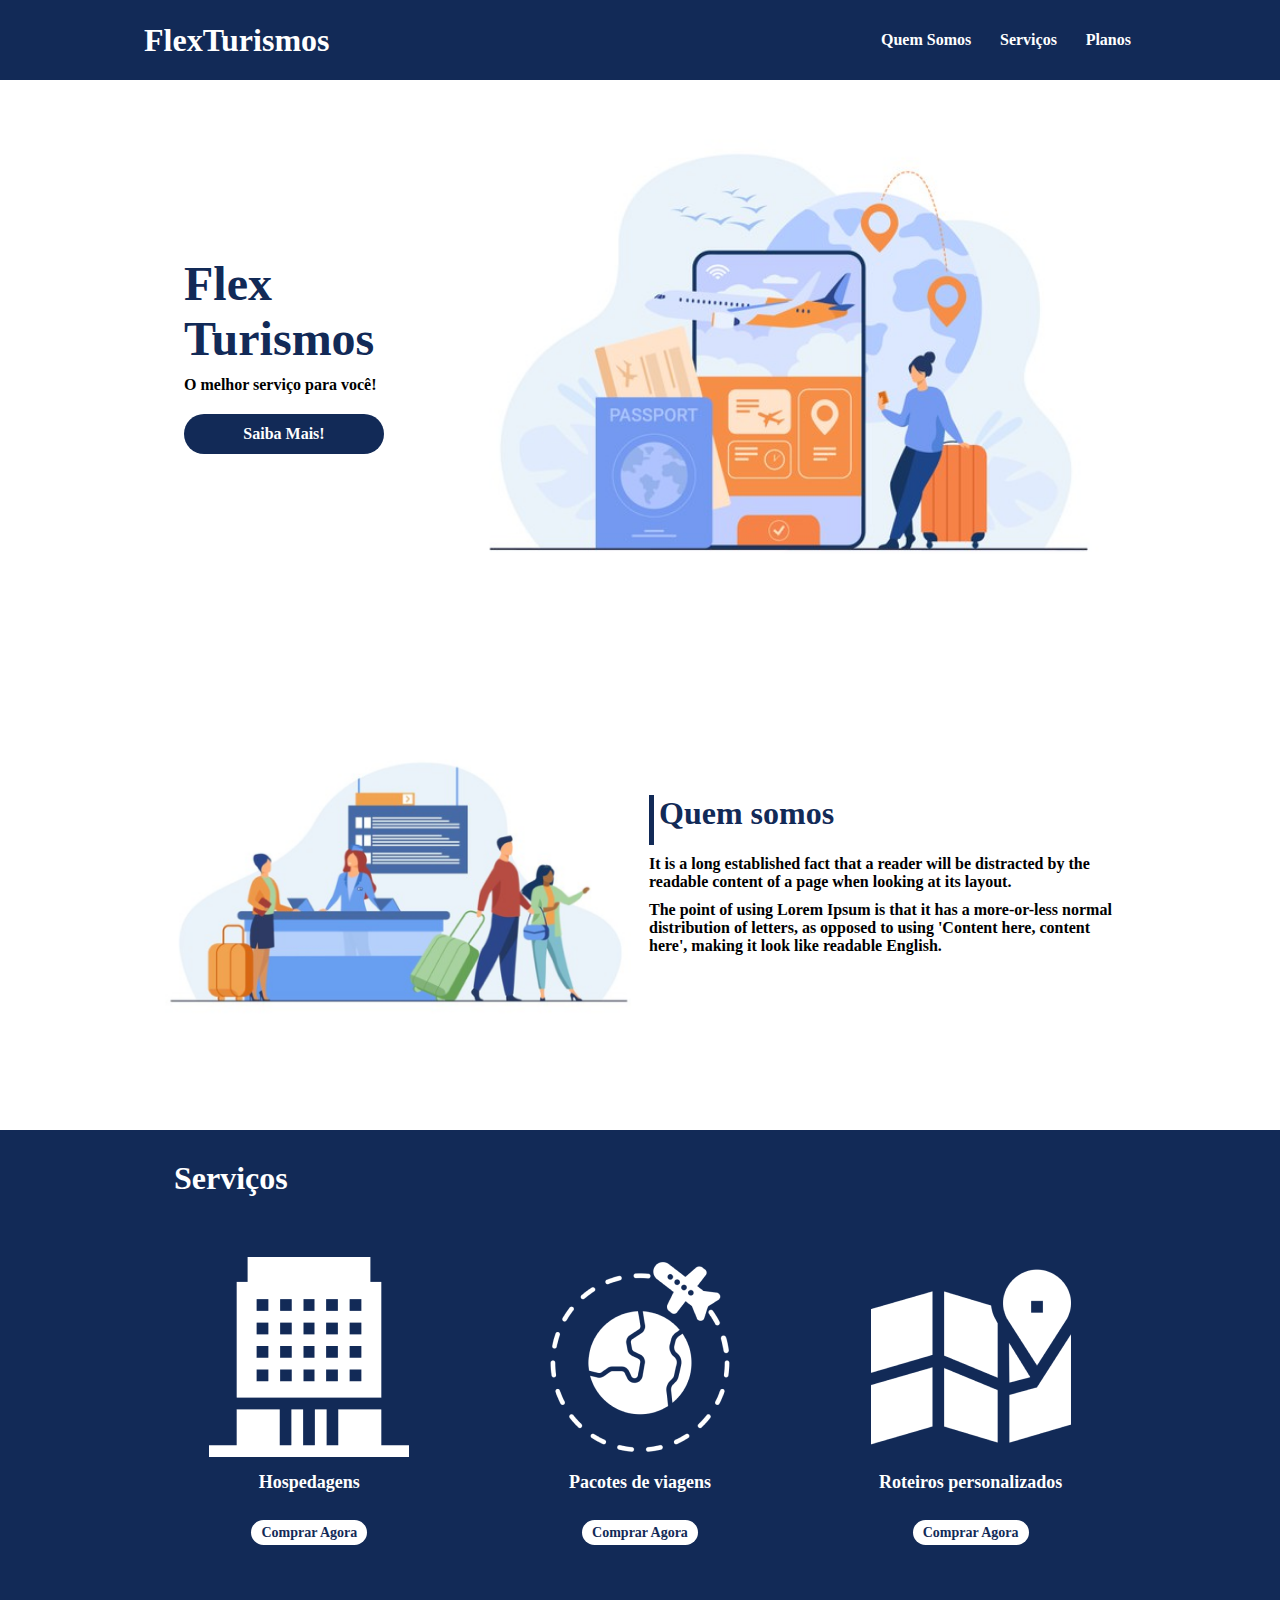
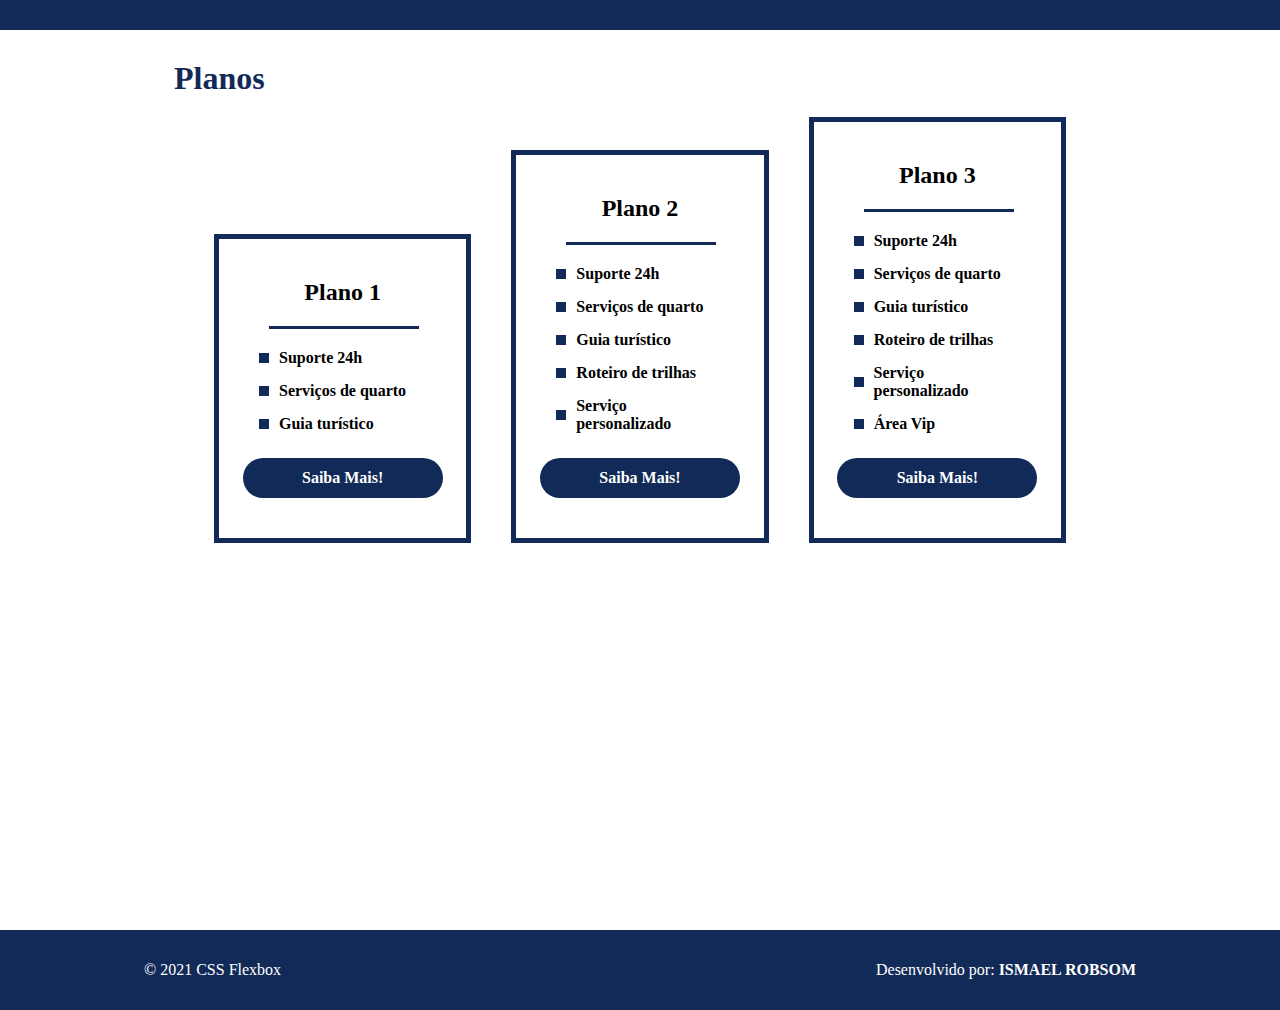
<file: project-flexbox-dio-master/project-flexbox-dio-master/flex-projeto/index.html>
<!DOCTYPE html>
<html lang="pt-br">
<head>
    <meta charset="UTF-8">
    <meta name="viewport" content="width=device-width, initial-scale=1.0">
    <title>Flex Turismos</title>
    <link rel="stylesheet" href="./style.css">
</head>
<body>
    <header>
        <div class="flex-container menu">
            <div><h1>FlexTurismos</h1></div>
            <ul class="item">
                <li><a href="#quem-somos">Quem Somos</a></li>
                <li><a href="#servicos">Serviços</a></li>
                <li><a href="#planos">Planos</a></li>
            </ul>
        </div>
    </header>

    <div class="flex-container entrada">
        <div class="texto-entrada">
            <h1>Flex <br>Turismos</h1>
            <p>O melhor serviço para você!</p>
            <a href="">Saiba Mais!</a>
        </div>

        <div>
            <div><img src="./images/0-main.png" alt="banner de apresentação"></div>
        </div>
    </div>

    <div class="flex-container quem-somos">
        <div>
            <img src="./images/1-quem-somos.png" alt="balcão de atendimento">
        </div>

        <div class="texto-quemsomos">
            <h2>Quem somos</h2>
            <p>It is a long established fact that a reader will be distracted by the readable content of a page when looking at its layout. </p>
            <p>The point of using Lorem Ipsum is that it has a more-or-less normal distribution of letters, as opposed to using 'Content here, content here', making it look like readable English.</p>
        </div>
    </div>

    <div class="container-externo">
        <div class="flex-container" id="serviço">
            <div >
                <h2>Serviços</h2>
            </div>

            <div class="imagens-serviço">
                <div class="item-sev">
                    <div><img src="./images/icon-2.png" alt="hospedagens"></div>
                    <p>Hospedagens</p>
                    <a href="#">Comprar Agora</a>
                </div>

                <div class="item-sev">
                    <div><img src="./images/icon-1.png" alt="pacote de viagens"></div>
                    <p>Pacotes de viagens</p>
                    <a href="#">Comprar Agora</a>
                </div>

                <div class="item-sev">
                    <div><img src="./images/icon-3.png" alt="roteiros personalizados"></div>
                    <p>Roteiros personalizados</p>
                    <a href="#">Comprar Agora</a>
                </div>

            </div>
        </div>
    </div>

    <div class="flex-container" id="planos">
        <div><h2>Planos</h2></div>

        <div class="listi-planos">         
            
            <div class="item-plano">
                <h3>Plano 1</h3>
                
                <ul>
                    <li>Suporte 24h</li>
                    <li>Serviços de quarto</li>
                    <li>Guia turístico</li>
                </ul>
                <a href="#" class="botom-plano">Saiba Mais!</a>
            </div>

            <div class="item-plano">
                <h3>Plano 2</h3>
                
                <ul>
                    <li>Suporte 24h</li>
                    <li>Serviços de quarto</li>
                    <li>Guia turístico</li>
                    <li>Roteiro de trilhas</li>
                    <li>Serviço personalizado</li>
                </ul>
                <a href="#" class="botom-plano">Saiba Mais!</a>
            </div>

            <div class="item-plano">
                <h3>Plano 3</h3>
                
                <ul>
                    <li>Suporte 24h</li>
                    <li>Serviços de quarto</li>
                    <li>Guia turístico</li>
                    <li>Roteiro de trilhas</li>
                    <li>Serviço personalizado</li>
                    <li>Área Vip</li>
                </ul>
                <a href="#" class="botom-plano">Saiba Mais!</a>
            </div>
        </div>
    </div>

    <footer>
        <div class="flex-container footer">
            <p>&copy; 2021 CSS Flexbox</p>
            <p>Desenvolvido por: <B>ISMAEL ROBSOM</B> </p>
        </div>
        
    </footer>
</body>
</html>
</file>
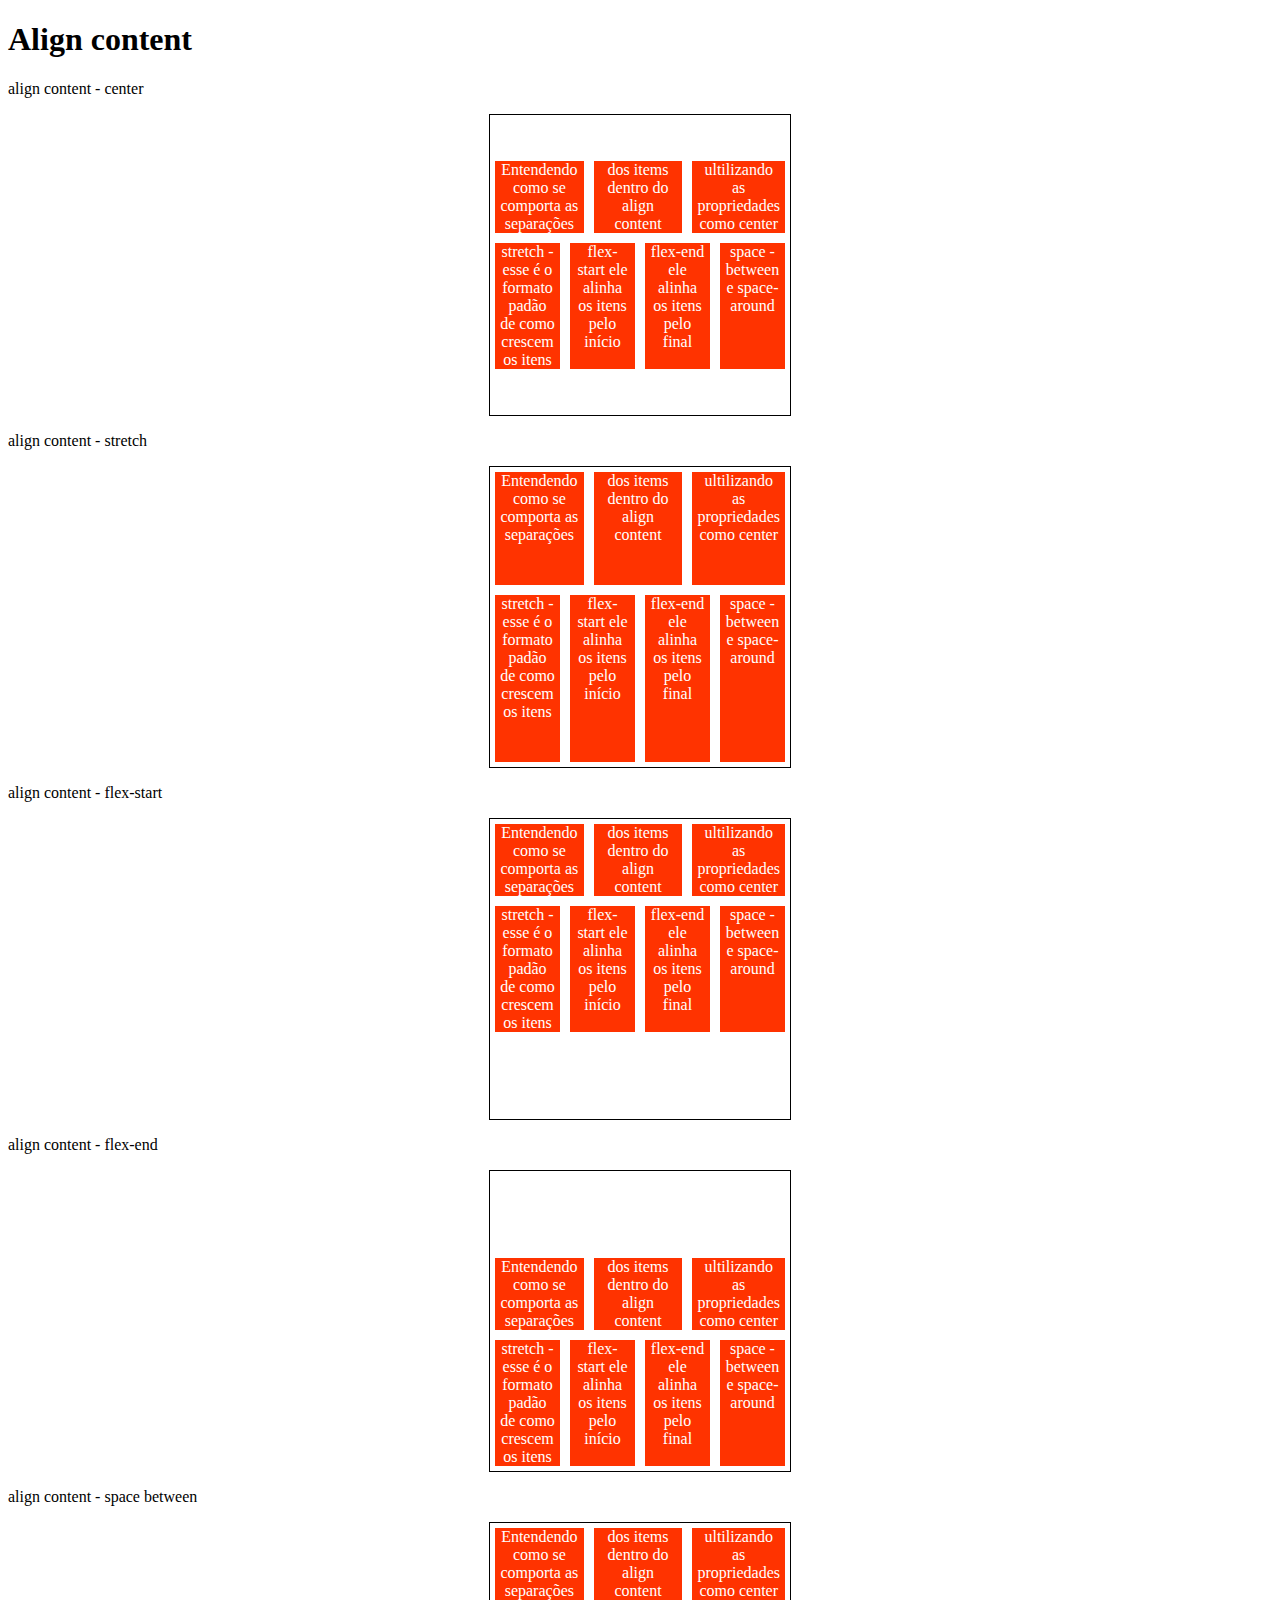
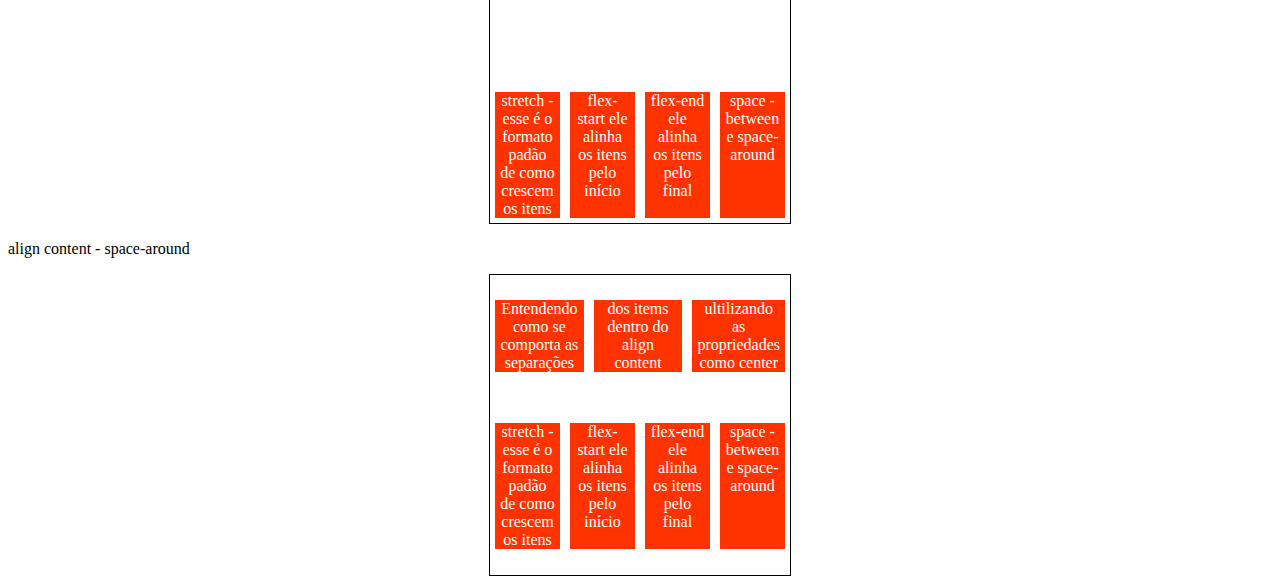
<file: Fundamentos flex container/align-content.html>
<!DOCTYPE html>
<html lang="pt-br">
<head>
    <meta charset="UTF-8">
    <meta http-equiv="X-UA-Compatible" content="IE=edge">
    <meta name="viewport" content="width=device-width, initial-scale=1.0">
    <title>Fundamentos flexbox - align Content</title>
    <link rel="stylesheet" href="align-content.css">
</head>

<body>
    <h1>Align content</h1>
    <p>align content - center</p>
    <div class="container center">
        <div class="item">Entendendo como se comporta as separações</div>
        <div class="item">dos items dentro do align content</div>
        <div class="item">ultilizando as propriedades como center</div>
        <div class="item">stretch - esse é o formato padão de como crescem os itens</div>
        <div class="item">flex-start ele alinha os itens pelo início</div>
        <div class="item">flex-end ele alinha os itens pelo final</div>
        <div class="item">space - between e space-around</div>
    </div>
    <p>align content - stretch</p>
    <div class="container stretch">
        <div class="item">Entendendo como se comporta as separações</div>
        <div class="item">dos items dentro do align content</div>
        <div class="item">ultilizando as propriedades como center</div>
        <div class="item">stretch - esse é o formato padão de como crescem os itens</div>
        <div class="item">flex-start ele alinha os itens pelo início</div>
        <div class="item">flex-end ele alinha os itens pelo final</div>
        <div class="item">space - between e space-around</div>
    </div>
    <p>align content - flex-start</p>
    <div class="container flex-start">
        <div class="item">Entendendo como se comporta as separações</div>
        <div class="item">dos items dentro do align content</div>
        <div class="item">ultilizando as propriedades como center</div>
        <div class="item">stretch - esse é o formato padão de como crescem os itens</div>
        <div class="item">flex-start ele alinha os itens pelo início</div>
        <div class="item">flex-end ele alinha os itens pelo final</div>
        <div class="item">space - between e space-around</div>
    </div>
    <p>align content - flex-end</p>
    <div class="container flex-end">
        <div class="item">Entendendo como se comporta as separações</div>
        <div class="item">dos items dentro do align content</div>
        <div class="item">ultilizando as propriedades como center</div>
        <div class="item">stretch - esse é o formato padão de como crescem os itens</div>
        <div class="item">flex-start ele alinha os itens pelo início</div>
        <div class="item">flex-end ele alinha os itens pelo final</div>
        <div class="item">space - between e space-around</div>
    </div>
    <p>align content - space between</p>
    <div class="container space-between">
        <div class="item">Entendendo como se comporta as separações</div>
        <div class="item">dos items dentro do align content</div>
        <div class="item">ultilizando as propriedades como center</div>
        <div class="item">stretch - esse é o formato padão de como crescem os itens</div>
        <div class="item">flex-start ele alinha os itens pelo início</div>
        <div class="item">flex-end ele alinha os itens pelo final</div>
        <div class="item">space - between e space-around</div>
    </div>
    <p>align content - space-around</p>
    <div class="container space-around">
        <div class="item">Entendendo como se comporta as separações</div>
        <div class="item">dos items dentro do align content</div>
        <div class="item">ultilizando as propriedades como center</div>
        <div class="item">stretch - esse é o formato padão de como crescem os itens</div>
        <div class="item">flex-start ele alinha os itens pelo início</div>
        <div class="item">flex-end ele alinha os itens pelo final</div>
        <div class="item">space - between e space-around</div>
    </div>
</body>
</html>
</file>
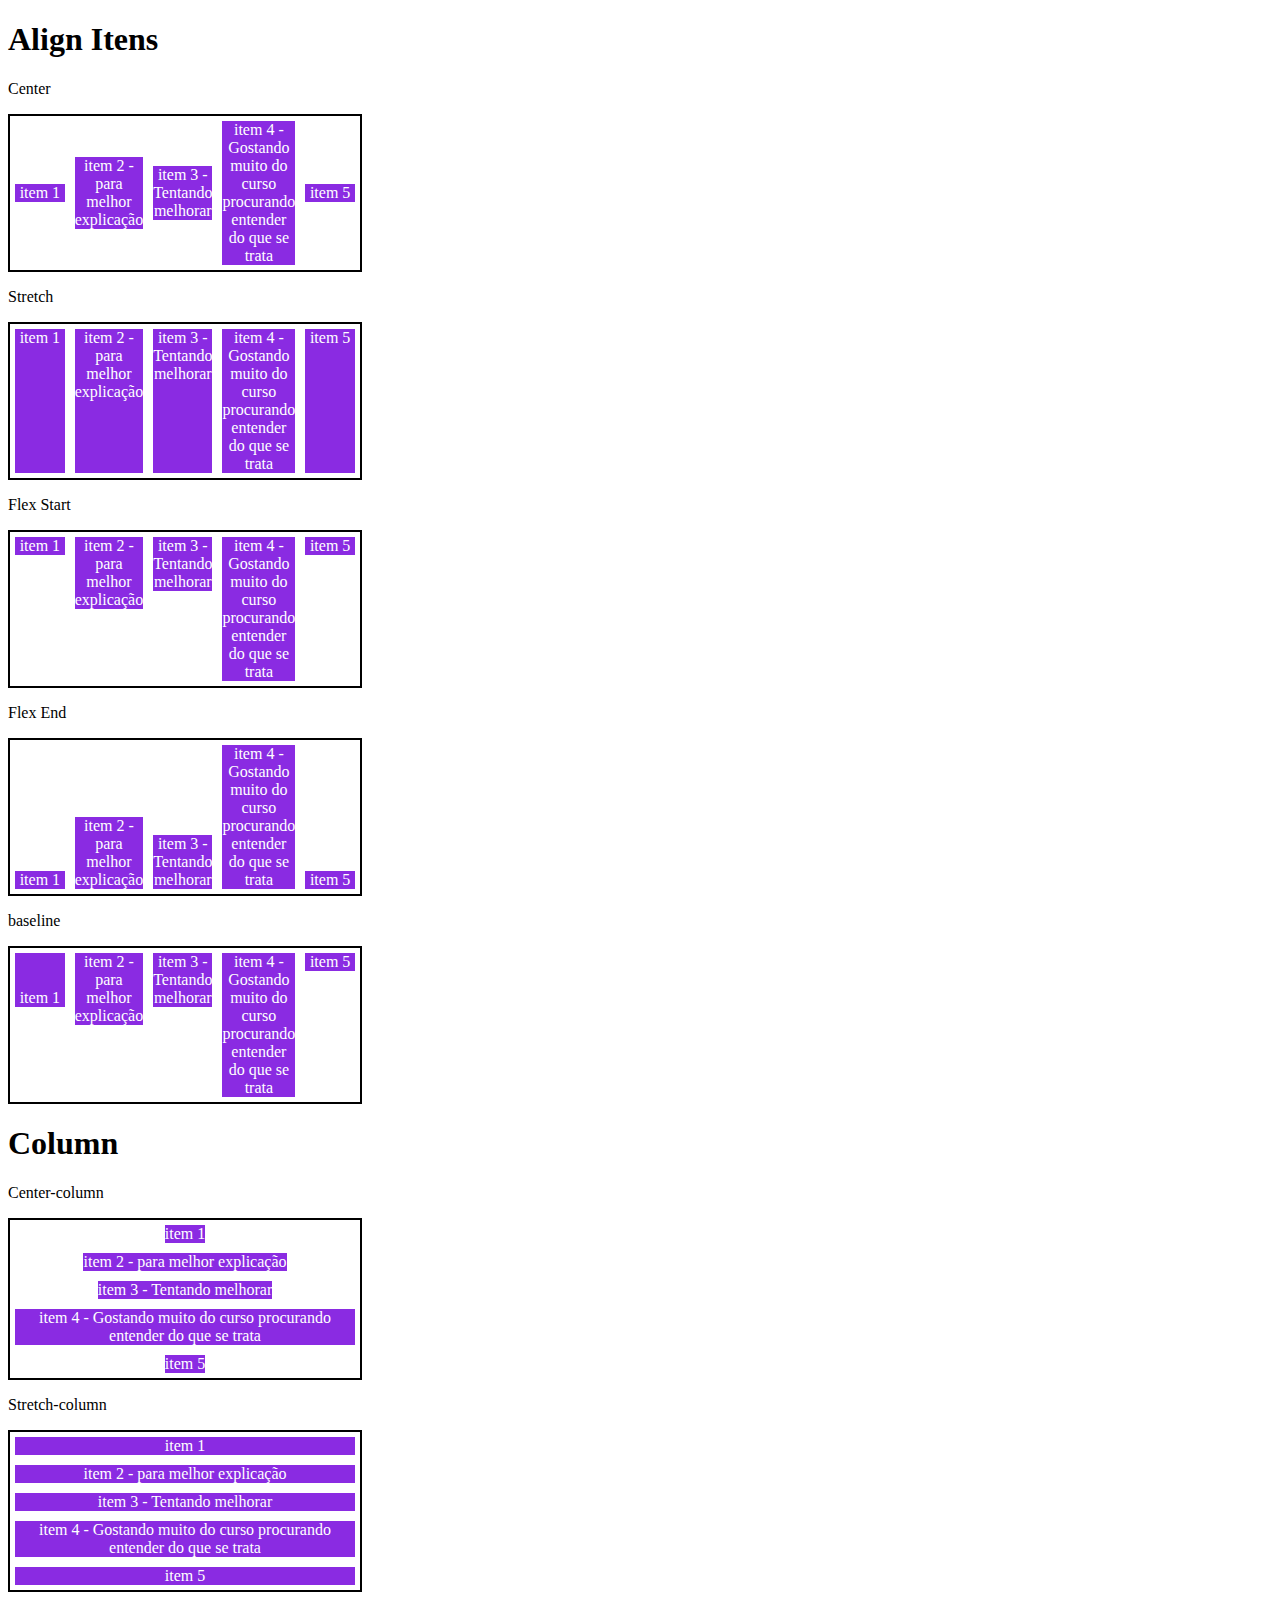
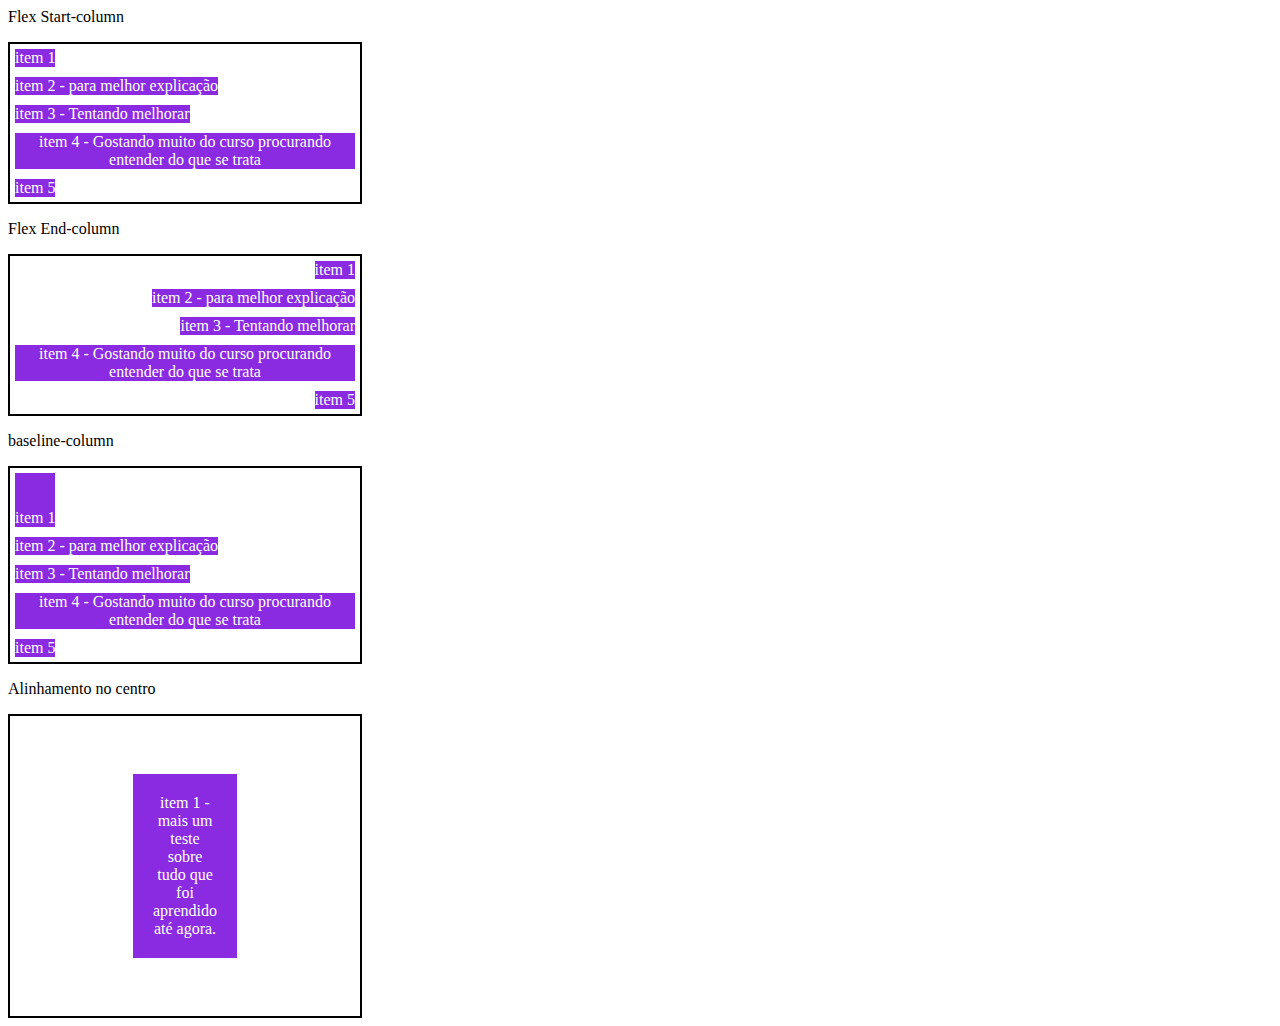
<file: Fundamentos flex container/align-itens.html>
<!DOCTYPE html>
<html lang="pt-br">
<head>
    <meta charset="UTF-8">
    <meta http-equiv="X-UA-Compatible" content="IE=edge">
    <meta name="viewport" content="width=device-width, initial-scale=1.0">
    <title>Fundamentos Align Itens</title>
    <link rel="stylesheet" href="align-itens.css">
</head>

<body>
    <h1>Align Itens</h1>
    <p>Center</p>
    <section class="container center">
        <div class="item">item 1</div>
        <div class="item">item 2 - para melhor explicação</div>
        <div class="item">item 3 - Tentando melhorar</div>
        <div class="item">item 4 - Gostando muito do curso procurando entender do que se trata </div>
        <div class="item">item 5</div>
    </section>
    <p>Stretch</p>
    <section class="container stretch">
        <div class="item">item 1</div>
        <div class="item">item 2 - para melhor explicação</div>
        <div class="item">item 3 - Tentando melhorar</div>
        <div class="item">item 4 - Gostando muito do curso procurando entender do que se trata </div>
        <div class="item">item 5</div>
    </section>
    <p>Flex Start</p>
    <section class="container flex-start">
        <div class="item">item 1</div>
        <div class="item">item 2 - para melhor explicação</div>
        <div class="item">item 3 - Tentando melhorar</div>
        <div class="item">item 4 - Gostando muito do curso procurando entender do que se trata </div>
        <div class="item">item 5</div>
    </section>
    <p>Flex End</p>
    <section class="container flex-end">
        <div class="item">item 1</div>
        <div class="item">item 2 - para melhor explicação</div>
        <div class="item">item 3 - Tentando melhorar</div>
        <div class="item">item 4 - Gostando muito do curso procurando entender do que se trata </div>
        <div class="item">item 5</div>
    </section>
    <p>baseline</p>
    <section class="container baseline">
        <div class="item"><br><br> item 1</div>
        <div class="item">item 2 - para melhor explicação</div>
        <div class="item">item 3 - Tentando melhorar</div>
        <div class="item">item 4 - Gostando muito do curso procurando entender do que se trata </div>
        <div class="item">item 5</div>
    </section>
    <h1>Column</h1>
    <p>Center-column</p>
    <section class="container center column">
        <div class="item">item 1</div>
        <div class="item">item 2 - para melhor explicação</div>
        <div class="item">item 3 - Tentando melhorar</div>
        <div class="item">item 4 - Gostando muito do curso procurando entender do que se trata </div>
        <div class="item">item 5</div>
    </section>
    <p>Stretch-column</p>
    <section class="container stretch column">
        <div class="item">item 1</div>
        <div class="item">item 2 - para melhor explicação</div>
        <div class="item">item 3 - Tentando melhorar</div>
        <div class="item">item 4 - Gostando muito do curso procurando entender do que se trata </div>
        <div class="item">item 5</div>
    </section>
    <p>Flex Start-column</p>
    <section class="container flex-start column">
        <div class="item">item 1</div>
        <div class="item">item 2 - para melhor explicação</div>
        <div class="item">item 3 - Tentando melhorar</div>
        <div class="item">item 4 - Gostando muito do curso procurando entender do que se trata </div>
        <div class="item">item 5</div>
    </section>
    <p>Flex End-column</p>
    <section class="container flex-end column">
        <div class="item">item 1</div>
        <div class="item">item 2 - para melhor explicação</div>
        <div class="item">item 3 - Tentando melhorar</div>
        <div class="item">item 4 - Gostando muito do curso procurando entender do que se trata </div>
        <div class="item">item 5</div>
    </section>
    <p>baseline-column</p>
    <section class="container baseline column">
        <div class="item"><br><br> item 1</div>
        <div class="item">item 2 - para melhor explicação</div>
        <div class="item">item 3 - Tentando melhorar</div>
        <div class="item">item 4 - Gostando muito do curso procurando entender do que se trata </div>
        <div class="item">item 5</div>
    </section>
    <p>Alinhamento no centro</p>
    <section class="container centro center ">
        <div class="item">item 1 - mais um teste sobre tudo que foi aprendido até agora.</div>
    </section>
</body>
</html>
</file>
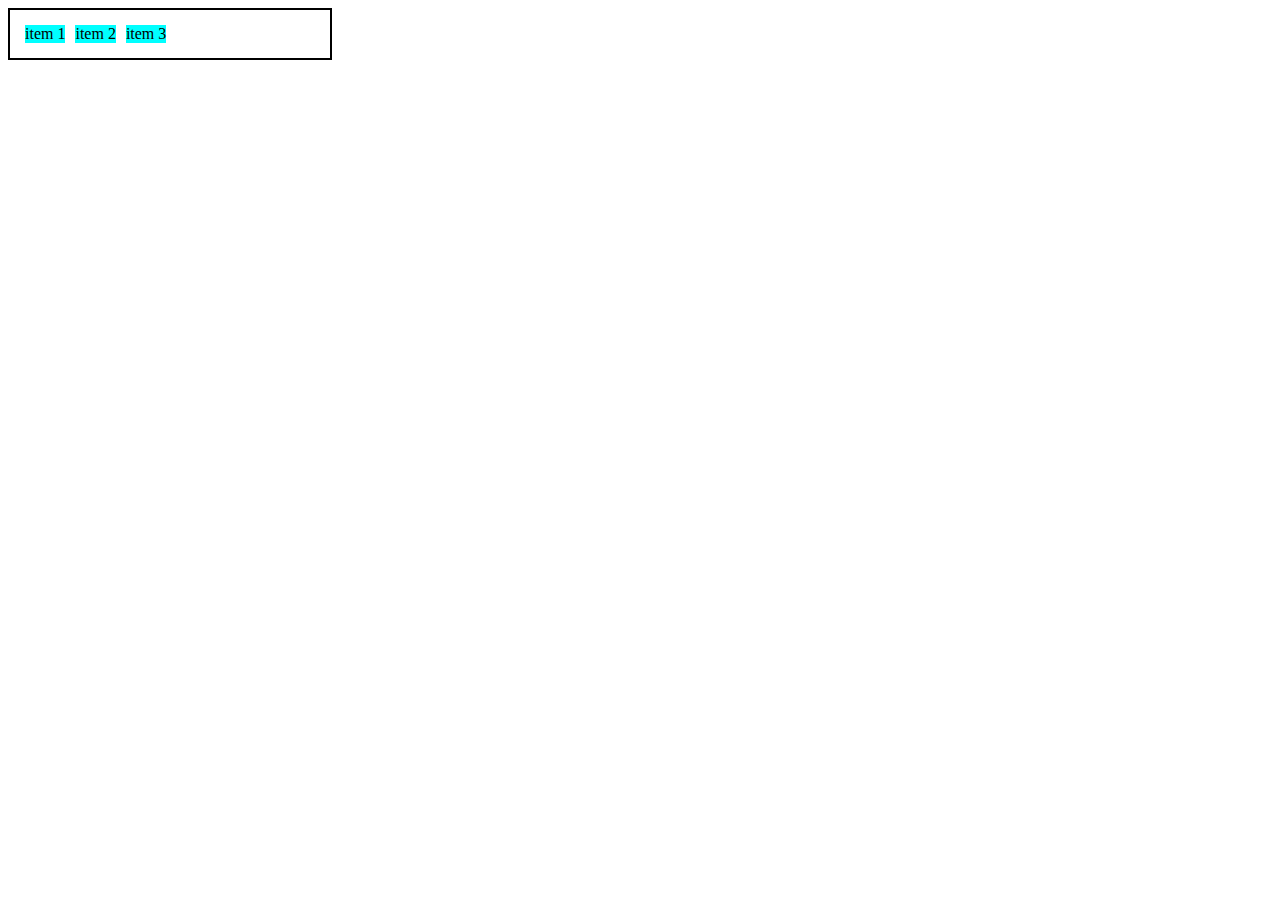
<file: Fundamentos flex container/DisplayFlex.html>
<!DOCTYPE html>
<html lang="pt-br">

<head>
    <meta charset="UTF-8">
    <meta http-equiv="X-UA-Compatible" content="IE=edge">
    <meta name="viewport" content="width=device-width, initial-scale=1.0">
    <title>Fundamentos do flexbox - Flex display</title>
    <link href="Display-flex.css" rel="stylesheet">
</head>

<body>
    <div class="flex">
        <div class="item">item 1</div>
        <div class="item">item 2</div>
        <div class="item">item 3</div>
    </div>
</body>

</html>
</file>
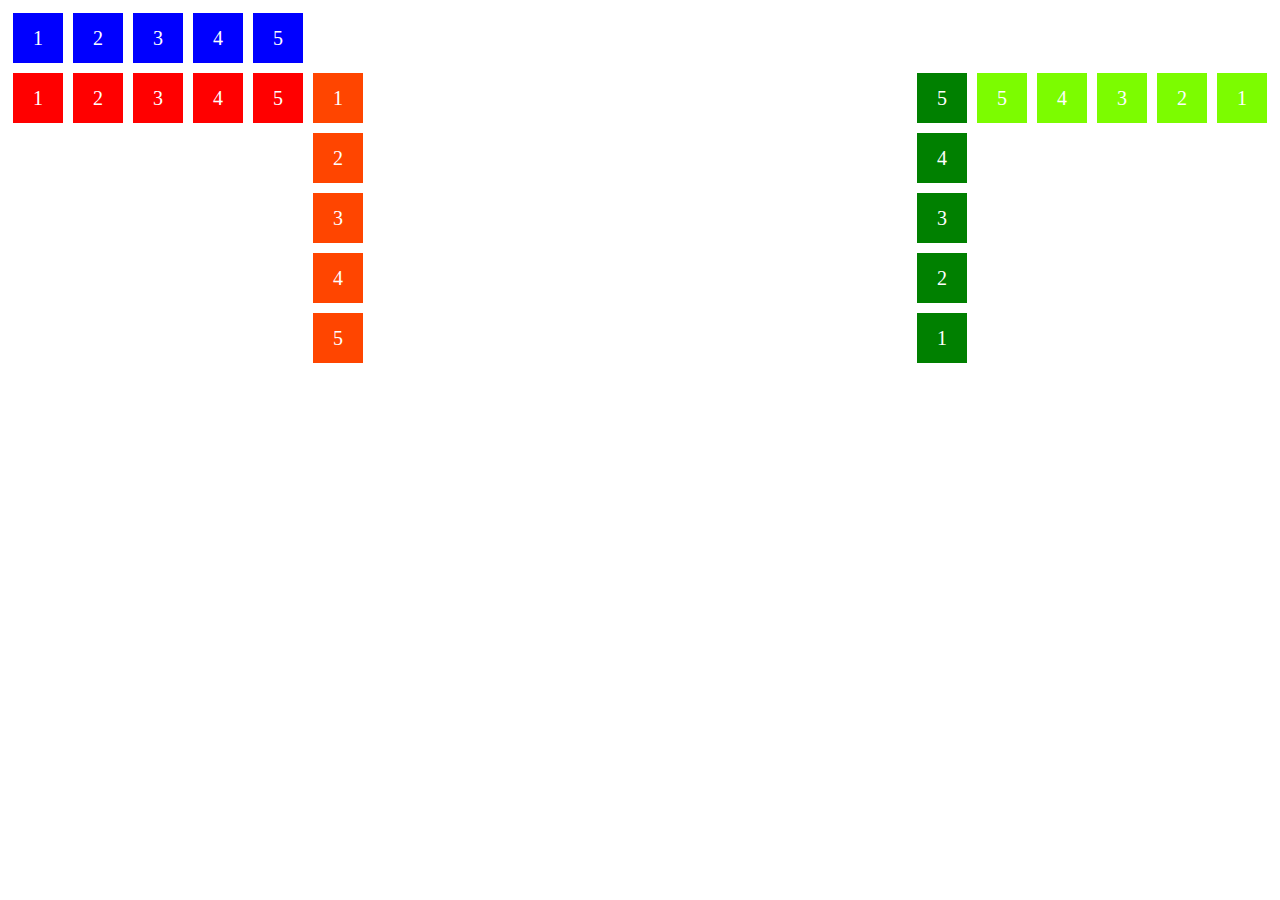
<file: Fundamentos flex container/Flex-Direction.html>
<!DOCTYPE html>
<html lang="pt-br">
<head>
    <meta charset="UTF-8">
    <meta http-equiv="X-UA-Compatible" content="IE=edge">
    <meta name="viewport" content="width=device-width, initial-scale=1.0">
    <title>Fundamentos Flexbox - Flex Direction</title>
    <link rel="stylesheet" href="Flex-Direction.css">
</head>

<body>
    <ul class="flex-container">
        <li class="flex-item">1</li>
        <li class="flex-item">2</li>
        <li class="flex-item">3</li>
        <li class="flex-item">4</li>
        <li class="flex-item">5</li>
    </ul>
    <ul class="flex-container row">
        <li class="flex-item">1</li>
        <li class="flex-item">2</li>
        <li class="flex-item">3</li>
        <li class="flex-item">4</li>
        <li class="flex-item">5</li>
    </ul>
    <ul class="flex-container row-reverse">
        <li class="flex-item">1</li>
        <li class="flex-item">2</li>
        <li class="flex-item">3</li>
        <li class="flex-item">4</li>
        <li class="flex-item">5</li>
    </ul>
    <ul class="flex-container column">
        <li class="flex-item">1</li>
        <li class="flex-item">2</li>
        <li class="flex-item">3</li>
        <li class="flex-item">4</li>
        <li class="flex-item">5</li>
    </ul>
    <ul class="flex-container column-reverse">
        <li class="flex-item">1</li>
        <li class="flex-item">2</li>
        <li class="flex-item">3</li>
        <li class="flex-item">4</li>
        <li class="flex-item">5</li>
    </ul>
</body>
</html>
</file>
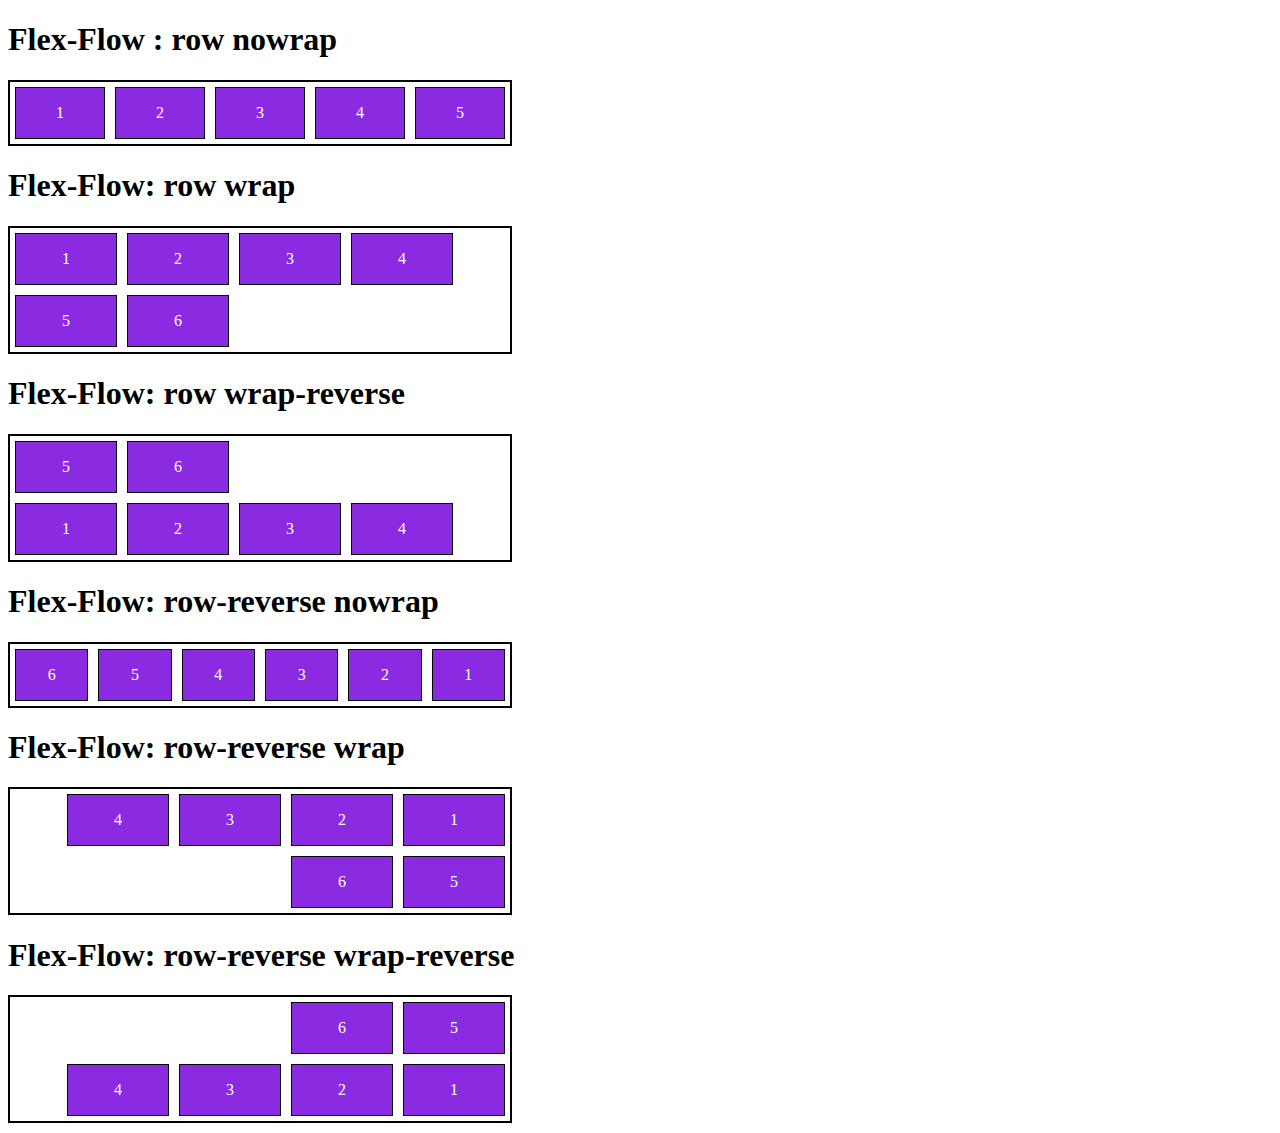
<file: Fundamentos flex container/Flex-Flow.html>
<!DOCTYPE html>
<html lang="pt-br">
<head>
    <meta charset="UTF-8">
    <meta http-equiv="X-UA-Compatible" content="IE=edge">
    <meta name="viewport" content="width=device-width, initial-scale=1.0">
    <title>Fundamentos flexbox - Flex Flow</title>
    <link rel="stylesheet" href="Flex-Flow.css">
</head>

<body>
    <h1>Flex-Flow : row nowrap</h1>
    <div class="flex-container default">
        <div class="item">1</div>
        <div class="item">2</div>
        <div class="item">3</div>
        <div class="item">4</div>
        <div class="item">5</div>
    </div>
    <h1>Flex-Flow: row wrap</h1>
    <div class="flex-container wrap">
        <div class="item">1</div>
        <div class="item">2</div>
        <div class="item">3</div>
        <div class="item">4</div>
        <div class="item">5</div>
        <div class="item">6</div>
    </div>
    <h1>Flex-Flow: row wrap-reverse</h1>
    <div class="flex-container wrap-reverse">
        <div class="item">1</div>
        <div class="item">2</div>
        <div class="item">3</div>
        <div class="item">4</div>
        <div class="item">5</div>
        <div class="item">6</div>
    </div>
    <h1>Flex-Flow: row-reverse nowrap</h1>
    <div class="flex-container row-reverse">
        <div class="item">1</div>
        <div class="item">2</div>
        <div class="item">3</div>
        <div class="item">4</div>
        <div class="item">5</div>
        <div class="item">6</div>
    </div>
    <h1>Flex-Flow: row-reverse wrap</h1>
    <div class="flex-container row-reverse-wrap">
        <div class="item">1</div>
        <div class="item">2</div>
        <div class="item">3</div>
        <div class="item">4</div>
        <div class="item">5</div>
        <div class="item">6</div>
    </div>
    <h1>Flex-Flow: row-reverse wrap-reverse</h1>
    <div class="flex-container row-rev-wrap-rev">
        <div class="item">1</div>
        <div class="item">2</div>
        <div class="item">3</div>
        <div class="item">4</div>
        <div class="item">5</div>
        <div class="item">6</div>
    </div>
</body>
</html>
</file>
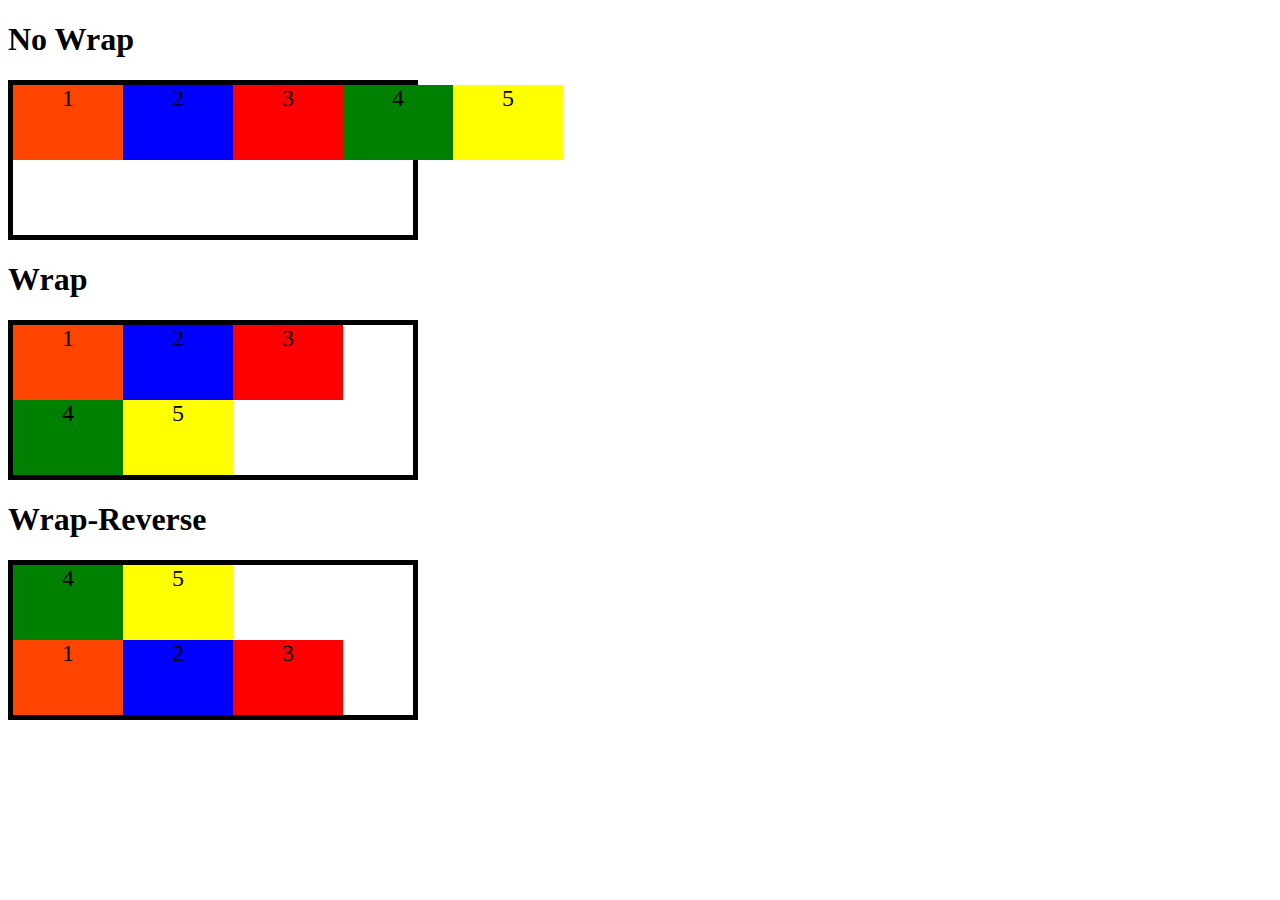
<file: Fundamentos flex container/Flex-Wrap.html>
<!DOCTYPE html>
<html lang="pt-br">
<head>
    <meta charset="UTF-8">
    <meta http-equiv="X-UA-Compatible" content="IE=edge">
    <meta name="viewport" content="width=device-width, initial-scale=1.0">
    <title>Fundamento do flexbox - Flex Wrap</title>
    <link rel="stylesheet" href="Flex-Wrap.css">
</head>

<body>
    <h1>No Wrap</h1>
    <div class="flex-container nowrap">
        <div class="flex-item orange">1</div>
        <div class="flex-item blue">2</div>
        <div class="flex-item red">3</div>
        <div class="flex-item green">4</div>
        <div class="flex-item yellow">5</div>
    </div>
    <h1>Wrap</h1>
    <div class="flex-container wrap">
        <div class="flex-item orange">1</div>
        <div class="flex-item blue">2</div>
        <div class="flex-item red">3</div>
        <div class="flex-item green">4</div>
        <div class="flex-item yellow">5</div>
    </div>
    <h1>Wrap-Reverse</h1>
    <div class="flex-container wrap-reverse">
        <div class="flex-item orange">1</div>
        <div class="flex-item blue">2</div>
        <div class="flex-item red">3</div>
        <div class="flex-item green">4</div>
        <div class="flex-item yellow">5</div>
    </div>
</body>
</html>
</file>
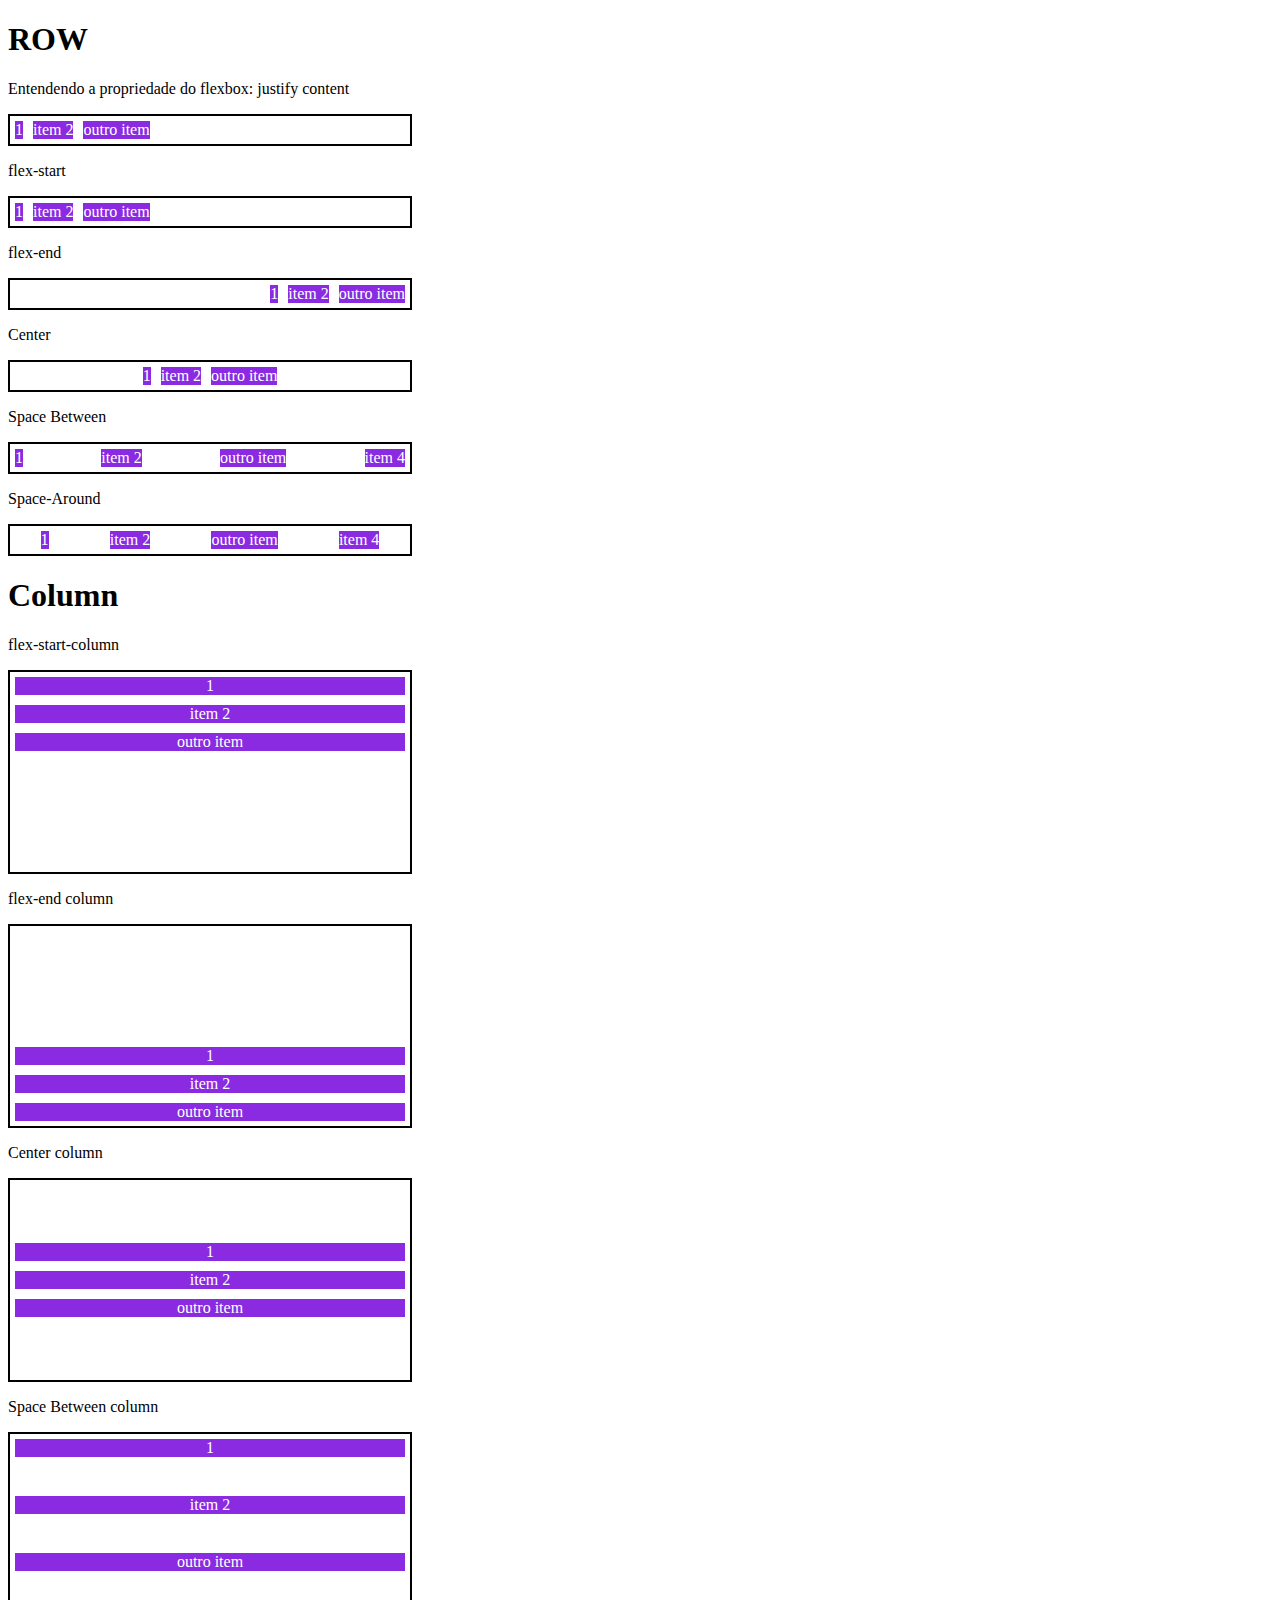
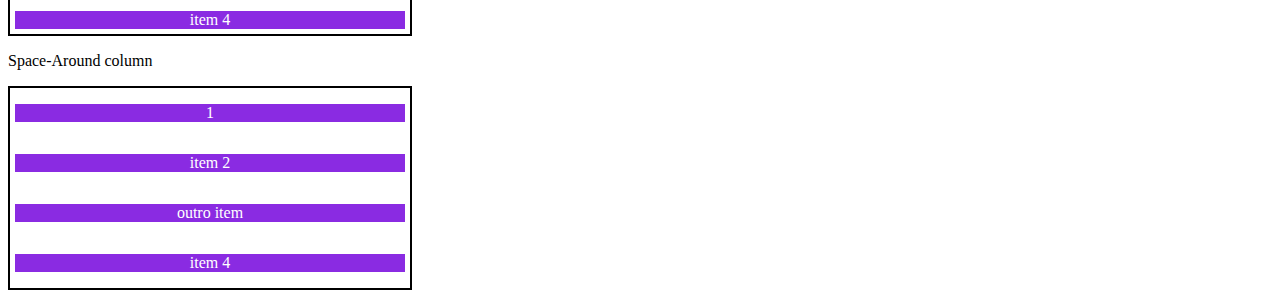
<file: Fundamentos flex container/justify-Content.html>
<!DOCTYPE html>
<html lang="pt-br">
<head>
    <meta charset="UTF-8">
    <meta http-equiv="X-UA-Compatible" content="IE=edge">
    <meta name="viewport" content="width=device-width, initial-scale=1.0">
    <title>justify content</title>
    <link rel="stylesheet" href="Justify-Content.css">
</head>

<body>
    <h1>ROW</h1>
    <p>Entendendo a propriedade do flexbox: justify content</p>
    <section class="container">
        <div class="item">1</div>
        <div class="item">item 2</div>
        <div class="item">outro item</div>
    </section>
    <p>flex-start</p>
    <section class="container flex-start">
        <div class="item">1</div>
        <div class="item">item 2</div>
        <div class="item">outro item</div>
    </section>
    <p>flex-end</p>
    <section class="container flex-end">
        <div class="item">1</div>
        <div class="item">item 2</div>
        <div class="item">outro item</div>
    </section>
    <p>Center</p>
    <section class="container center">
        <div class="item">1</div>
        <div class="item">item 2</div>
        <div class="item">outro item</div>
    </section>
    <p>Space Between</p>
    <section class="container space-between">
        <div class="item">1</div>
        <div class="item">item 2</div>
        <div class="item">outro item</div>
        <div class="item">item 4</div>
    </section>
    <p>Space-Around</p>
    <section class="container space-around">
        <div class="item">1</div>
        <div class="item">item 2</div>
        <div class="item">outro item</div>
        <div class="item">item 4</div>
    </section>
    <h1>Column</h1>
    <p>flex-start-column</p>
    <section class="container flex-start column">
        <div class="item">1</div>
        <div class="item">item 2</div>
        <div class="item">outro item</div>
    </section>
    <p>flex-end column</p>
    <section class="container flex-end column">
        <div class="item">1</div>
        <div class="item">item 2</div>
        <div class="item">outro item</div>
    </section>
    <p>Center column</p>
    <section class="container center column">
        <div class="item">1</div>
        <div class="item">item 2</div>
        <div class="item">outro item</div>
    </section>
    <p>Space Between column</p>
    <section class="container space-between column">
        <div class="item">1</div>
        <div class="item">item 2</div>
        <div class="item">outro item</div>
        <div class="item">item 4</div>
    </section>
    <p>Space-Around column</p>
    <section class="container space-around column">
        <div class="item">1</div>
        <div class="item">item 2</div>
        <div class="item">outro item</div>
        <div class="item">item 4</div>
    </section>

</body>
</html>
</file>
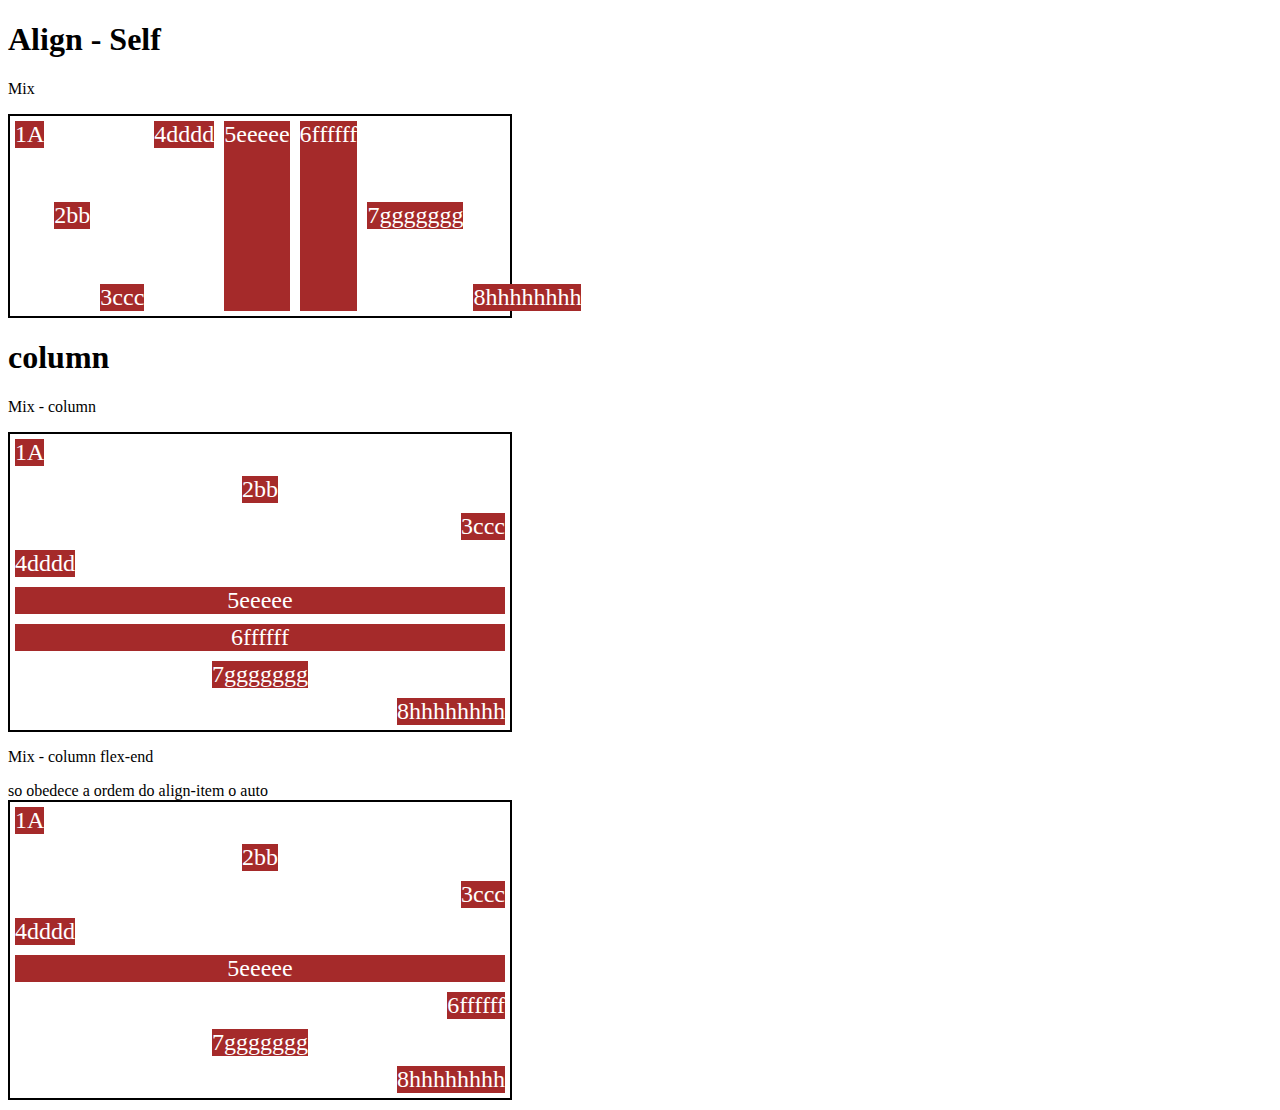
<file: Fundamentos Flex itens/align-self.html>
<!DOCTYPE html>
<html lang="pt-br">
<head>
    <meta charset="UTF-8">
    <meta http-equiv="X-UA-Compatible" content="IE=edge">
    <meta name="viewport" content="width=device-width, initial-scale=1.0">
    <title>Fundamentos - Align Self</title>
    <link rel="stylesheet" href="align-self.css">
   
</head>
<body>
    <h1>Align - Self</h1>
    <p>Mix</p>
    <div class="container">
        <div class="item baseline">1A</div>
        <div class="item center">2bb</div>
        <div class="item end">3ccc</div>
        <div class="item start">4dddd</div>
        <div class="item stretch">5eeeee</div>
        <div class="item auto">6ffffff</div>
        <div class="item center">7ggggggg</div>
        <div class="item end">8hhhhhhhh</div>
    </div>
    <h1>column</h1>
    <p>Mix - column</p>
    <div class="container direction">
        <div class="item baseline">1A</div>
        <div class="item center">2bb</div>
        <div class="item end">3ccc</div>
        <div class="item start">4dddd</div>
        <div class="item stretch">5eeeee</div>
        <div class="item auto">6ffffff</div>
        <div class="item center">7ggggggg</div>
        <div class="item end">8hhhhhhhh</div>
    </div>
    <p>Mix - column flex-end</p>
    so obedece a ordem do align-item o auto  
    <div class="container direction align-item">
        <div class="item baseline">1A</div>
        <div class="item center">2bb</div>
        <div class="item end">3ccc</div>
        <div class="item start">4dddd</div>
        <div class="item stretch">5eeeee</div>
        <div class="item auto">6ffffff</div>
        <div class="item center">7ggggggg</div>
        <div class="item end">8hhhhhhhh</div>
    </div>
    
</body>
</html>
</file>
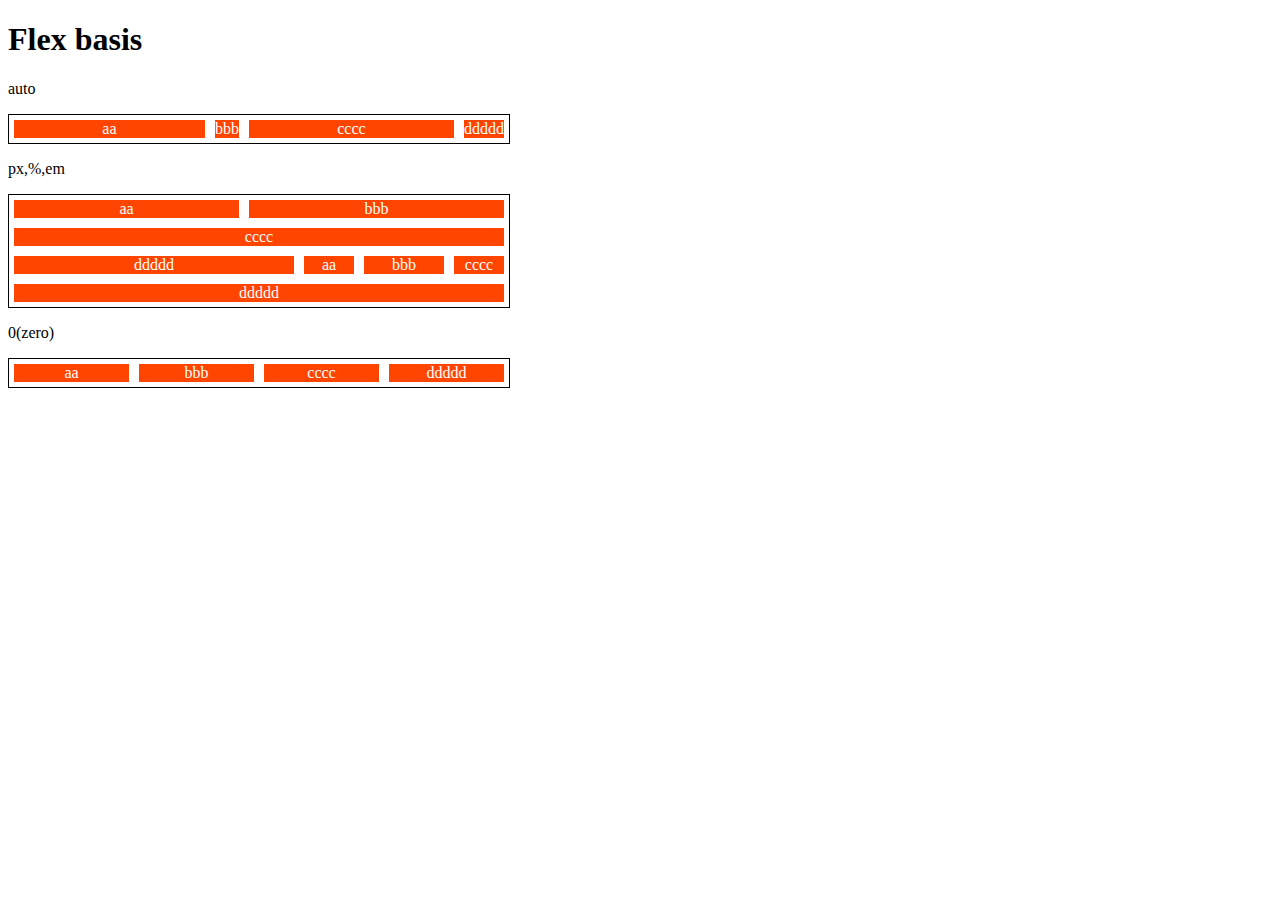
<file: Fundamentos Flex itens/flex-basis.html>
<!DOCTYPE html>
<html lang="pt-br">
<head>
    <meta charset="UTF-8">
    <meta http-equiv="X-UA-Compatible" content="IE=edge">
    <meta name="viewport" content="width=device-width, initial-scale=1.0">
    <title>Fundamentos flexbox - flex basis</title>
    <link rel="stylesheet" href="Flex-basis.css">

</head>
<body>
    <h1>Flex basis</h1>
    <p>auto</p>
    <div class="container">
        <div class="item fg-1 auto">aa</div>
        <div class="item fg-0 auto">bbb</div>
        <div class="item fg-1 auto">cccc</div>
        <div class="item fg-0 auto">ddddd</div>
    </div>
    <p>px,%,em</p>
    <div class="container">
        <div class="item fg-1 fb-px">aa</div>
        <div class="item fg-1 fb-em">bbb</div>
        <div class="item fg-1 fb-por">cccc</div>
        <div class="item fg-1 fb-em">ddddd</div>
        <div class="item fg-0 fb-px">aa</div>
        <div class="item fg-0 fb-em">bbb</div>
        <div class="item fg-0 fb-px">cccc</div>
        <div class="item fg-0 fb-por">ddddd</div>
    </div>
    <p>0(zero)</p>
    <div class="container">
        <div class="item fg-1 fb-zero">aa</div>
        <div class="item fg-1 fb-zero">bbb</div>
        <div class="item fg-1 fb-zero">cccc</div>
        <div class="item fg-1 fb-zero">ddddd</div>
    </div>
</body>
</html>
</file>
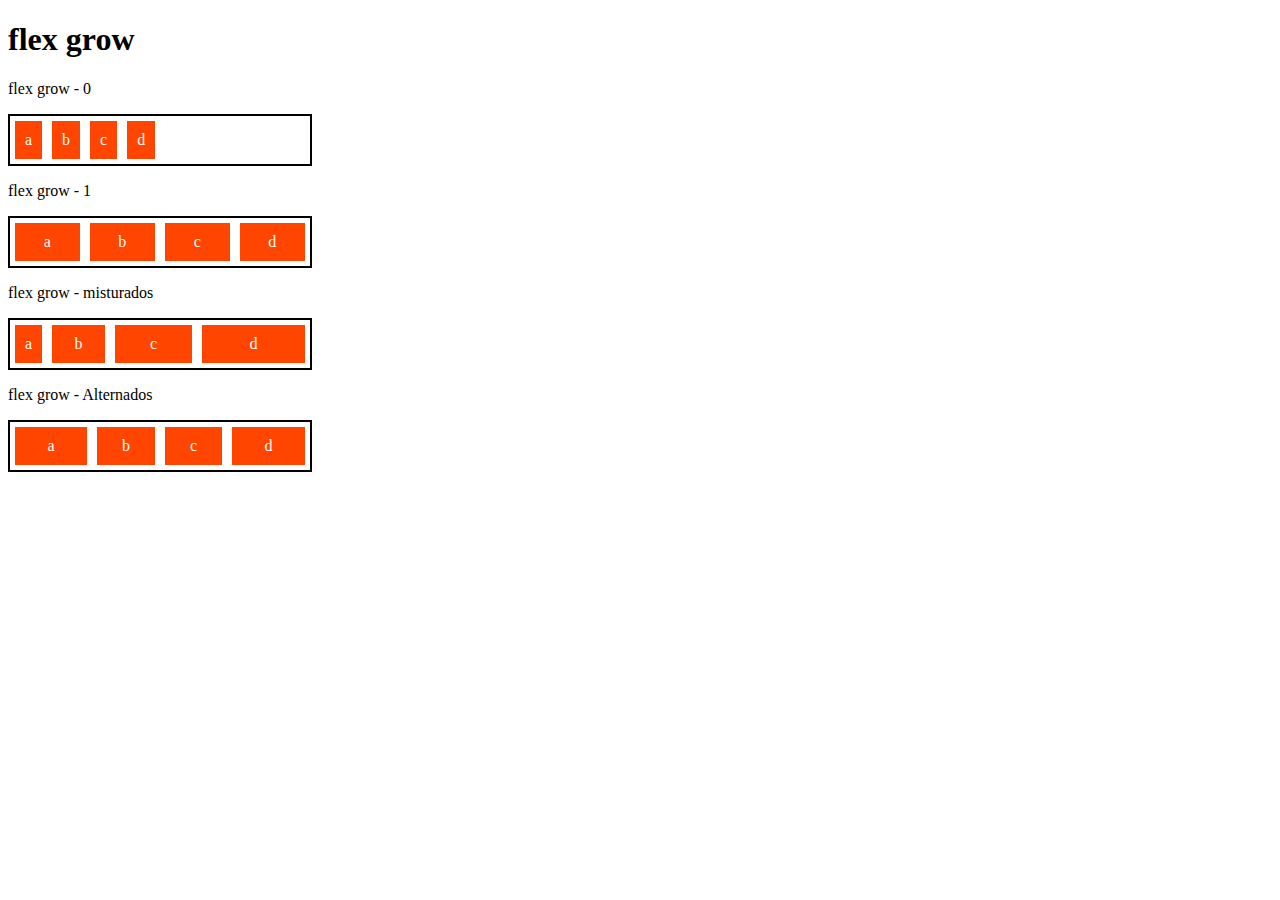
<file: Fundamentos Flex itens/flex-grow.html>
<!DOCTYPE html>
<html lang="pt-br">
<head>
    <meta charset="UTF-8">
    <meta http-equiv="X-UA-Compatible" content="IE=edge">
    <meta name="viewport" content="width=device-width, initial-scale=1.0">
    <title>Fundamento flex grow</title>
    <link rel="stylesheet" href="flex-grow.css">
</head>

<body>
    <h1>flex grow</h1>
    <p>flex grow - 0</p>
    <div class="flex-container">
        <div class="item flex-grow-0">a</div>
        <div class="item flex-grow-0">b</div>
        <div class="item flex-grow-0">c</div>
        <div class="item flex-grow-0">d</div>
    </div>
    <p>flex grow - 1</p>
    <div class="flex-container">
        <div class="item flex-grow-1">a</div>
        <div class="item flex-grow-1">b</div>
        <div class="item flex-grow-1">c</div>
        <div class="item flex-grow-1">d</div>
    </div>
    <p>flex grow - misturados</p>
    <div class="flex-container">
        <div class="item flex-grow-0">a</div>
        <div class="item flex-grow-1">b</div>
        <div class="item flex-grow-2">c</div>
        <div class="item flex-grow-3">d</div>
    </div>
    <p>flex grow - Alternados</p>
    <div class="flex-container">
        <div class="item flex-grow-3">a</div>
        <div class="item flex-grow-2">b</div>
        <div class="item flex-grow-2">c</div>
        <div class="item flex-grow-3">d</div>
    </div>
</body>
</html>
</file>
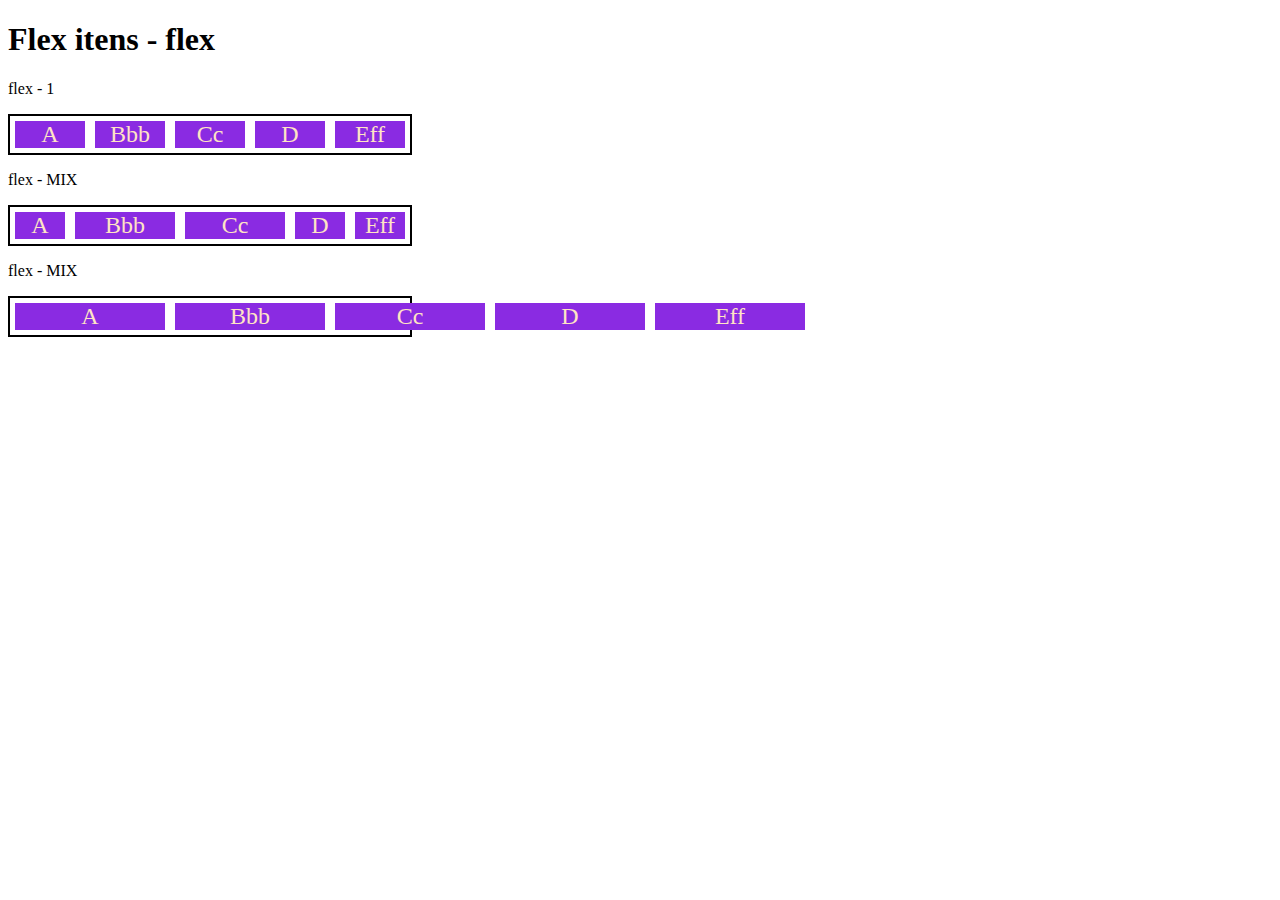
<file: Fundamentos Flex itens/flex-gsb.html>
<!DOCTYPE html>
<html lang="pt-br">
<head>
    <meta charset="UTF-8">
    <meta http-equiv="X-UA-Compatible" content="IE=edge">
    <meta name="viewport" content="width=device-width, initial-scale=1.0">
    <title>Fundamentos flex box - Flex itens / flex</title>
    <link rel="stylesheet" href="flex-gsb.css">
  
</head>
<body>
    <h1>Flex itens - flex</h1>
    <p>flex - 1</p>
    <div class="container">
        <div class="item flex-1">A</div>
        <div class="item flex-1">Bbb</div>
        <div class="item flex-1">Cc</div>
        <div class="item flex-1">D</div>
        <div class="item flex-1">Eff</div>
    </div>
    <p>flex - MIX</p>
    <div class="container">
        <div class="item flex-1">A</div>
        <div class="item flex-2">Bbb</div>
        <div class="item flex-2">Cc</div>
        <div class="item flex-1">D</div>
        <div class="item flex-1">Eff</div>
    </div>
    <p>flex - MIX</p>
    <div class="container">
        <div class="item flex-3">A</div>
        <div class="item flex-3">Bbb</div>
        <div class="item flex-3">Cc</div>
        <div class="item flex-3">D</div>
        <div class="item flex-3">Eff</div>
    </div>
    
</body>
</html>
</file>
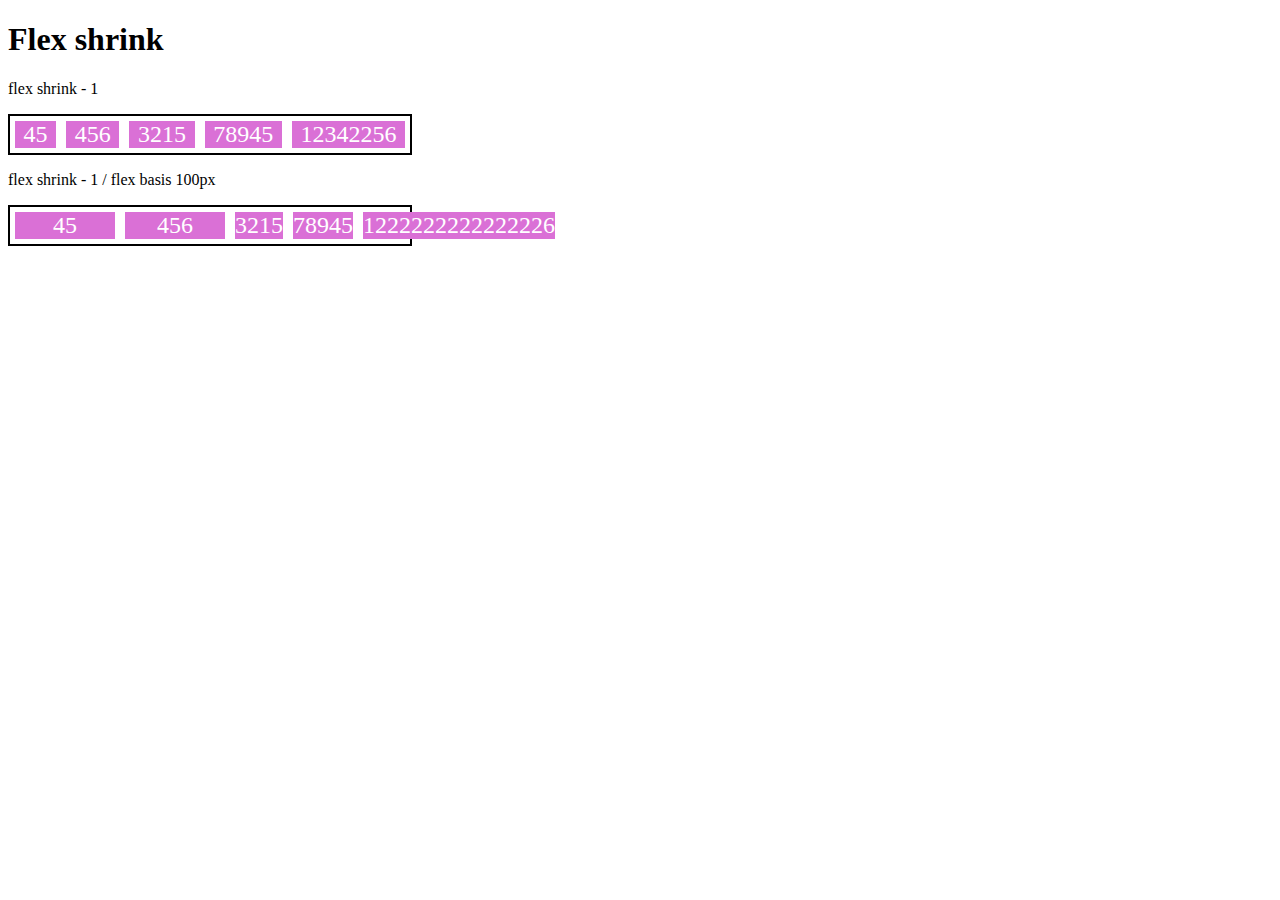
<file: Fundamentos Flex itens/flex-shrink.html>
<!DOCTYPE html>
<html lang="en">
<head>
    <meta charset="UTF-8">
    <meta http-equiv="X-UA-Compatible" content="IE=edge">
    <meta name="viewport" content="width=device-width, initial-scale=1.0">
    <title>Fundamentos flex item - flex shrink</title>
    <link rel="stylesheet" href="flex-shrink.css">
   
</head>
<body>
    <h1>Flex shrink</h1>
    <p>flex shrink - 1</p>
    <div class="container">
        <div class="item fg-1 s-1">45</div>
        <div class="item fg-1 s-1">456</div>
        <div class="item fg-1 s-1">3215</div>
        <div class="item fg-1 s-1">78945</div>
        <div class="item fg-1 s-1">12342256</div>
    </div>
    <p>flex shrink - 1 / flex basis 100px </p>
    <div class="container">
        <div class="item fg-1 s-0">45</div>
        <div class="item fg-1 s-0">456</div>
        <div class="item fg-1 s-1">3215</div>
        <div class="item fg-1 s-1">78945</div>
        <div class="item fg-1 s-0">1222222222222226</div>
    </div>
    
</body>
</html>
</file>
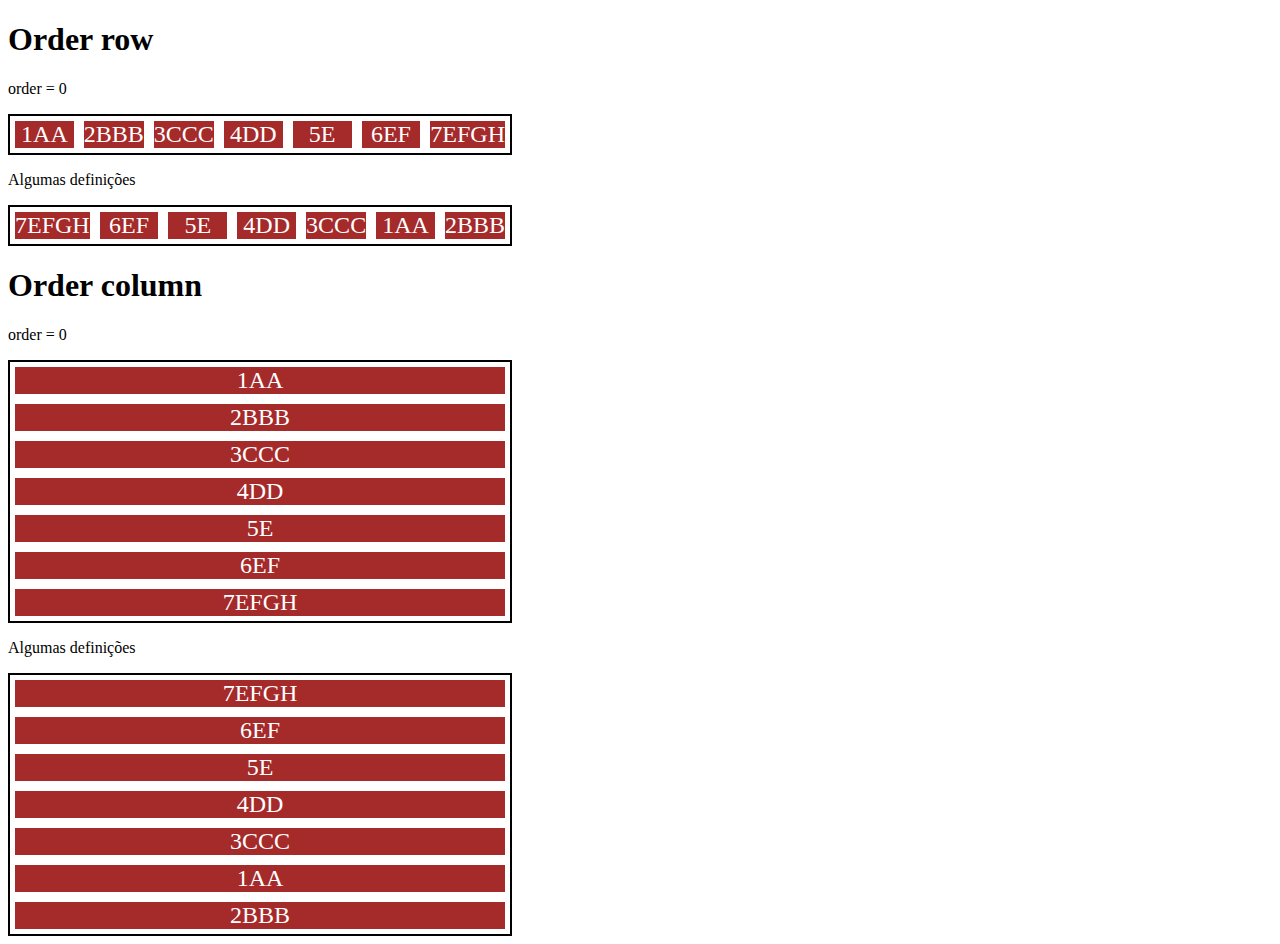
<file: Fundamentos Flex itens/Order.html>
<!DOCTYPE html>
<html lang="pt-br">
<head>
    <meta charset="UTF-8">
    <meta http-equiv="X-UA-Compatible" content="IE=edge">
    <meta name="viewport" content="width=device-width, initial-scale=1.0">
    <title>Fundamentos Flexbox - Order</title>
    <link rel="stylesheet" href="order.css">
    
</head>
<body>

    <h1>Order row</h1>
    <p>order = 0</p>
    <div class="container ">
        <div class="item">1AA</div>
        <div class="item">2BBB</div>
        <div class="item">3CCC</div>
        <div class="item">4DD</div>
        <div class="item">5E</div>
        <div class="item">6EF</div>
        <div class="item">7EFGH</div>
    </div>
    <p>Algumas definições</p>
    <div class="container">
        <div class="item ord-6">1AA</div>
        <div class="item ord-7">2BBB</div>
        <div class="item ord-5">3CCC</div>
        <div class="item ord-4">4DD</div>
        <div class="item ord-3">5E</div>
        <div class="item ord-2">6EF</div>
        <div class="item ord-1">7EFGH</div>
    </div>
    <h1>Order column</h1>
    <p>order = 0</p>
    <div class="container direction">
        <div class="item">1AA</div>
        <div class="item">2BBB</div>
        <div class="item">3CCC</div>
        <div class="item">4DD</div>
        <div class="item">5E</div>
        <div class="item">6EF</div>
        <div class="item">7EFGH</div>
    </div>
    <p>Algumas definições</p>
    <div class="container direction">
        <div class="item ord-6">1AA</div>
        <div class="item ord-7">2BBB</div>
        <div class="item ord-5">3CCC</div>
        <div class="item ord-4">4DD</div>
        <div class="item ord-3">5E</div>
        <div class="item ord-2">6EF</div>
        <div class="item ord-1">7EFGH</div>
    </div>
        
</body>
</html>
</file>
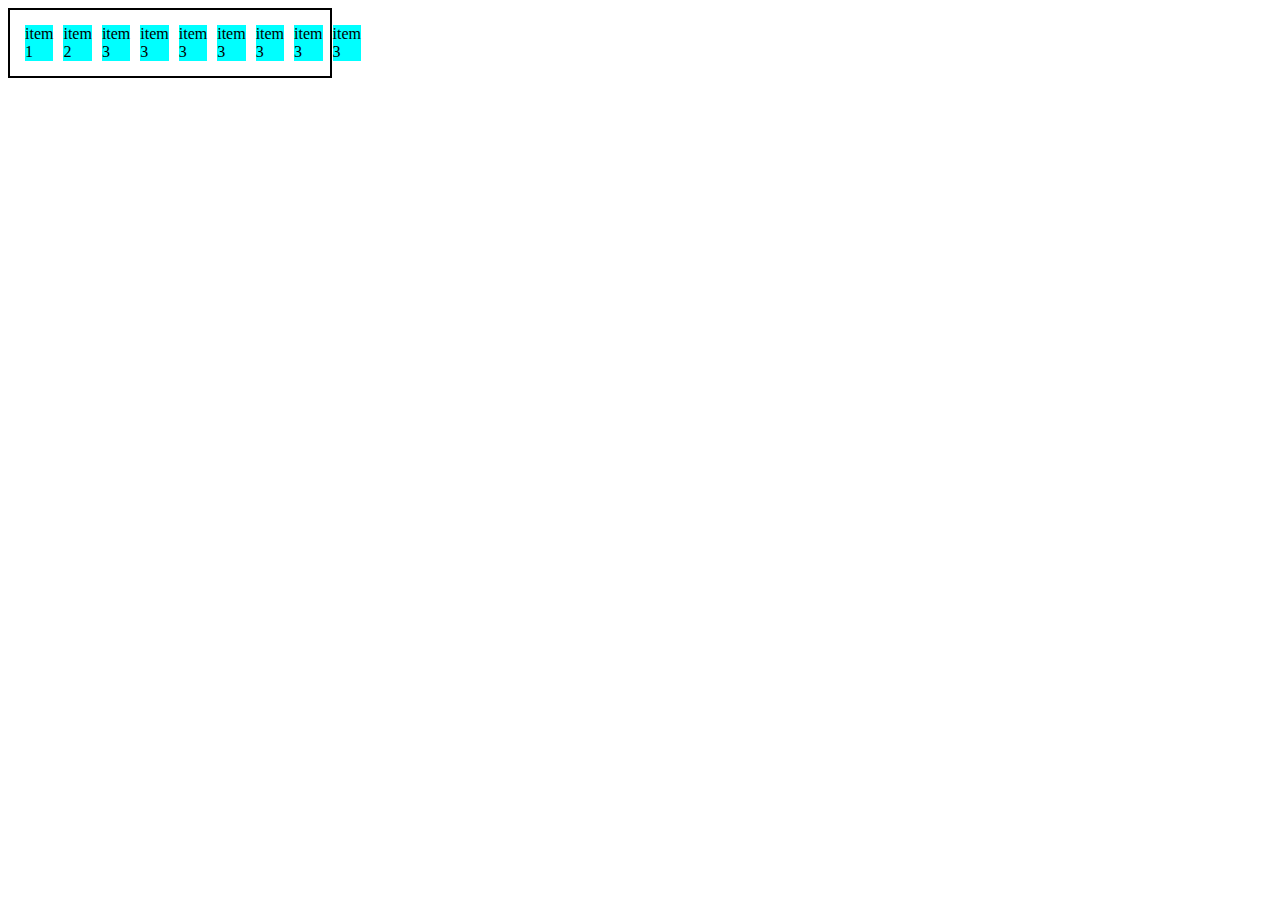
<file: project-flexbox-dio-master/project-flexbox-dio-master/0-display-flex.html>
<!DOCTYPE html>
<html lang="en">
<head>
    <meta charset="UTF-8">
    <meta name="viewport" content="width=device-width, initial-scale=1.0">
    <title>Fundamentos - display flex</title>
    <style>
        .flex{
            max-width: 300px;
            padding: 10px;
            border: 2px solid black;
            display: flex;
        }

        .item{
            background-color: aqua;
            margin: 5px;
        }
    </style>
</head>
<body>
    <div class="flex">
        <div class="item">item 1</div>
        <div class="item">item 2</div>
        <div class="item">item 3</div>
        <div class="item">item 3</div>
        <div class="item">item 3</div>
        <div class="item">item 3</div>
        <div class="item">item 3</div>
        <div class="item">item 3</div>
        <div class="item">item 3</div>
    </div>
</body>
</html>
</file>
<file: project-flexbox-dio-master/project-flexbox-dio-master/flex-projeto/style.css>
*{
    margin: 0;
    padding: 0;
    font-family: 'Open sans', 'sans-serif';
}
ul{
    list-style: none;
    margin: 0;
    padding: 0;
}

ul li a{
    text-decoration: none;
}
div img{
    display: block;
    width: 100%;
}

.flex-container{
    display: flex;
    max-width: 992px;
    margin: auto;
    width: 100%;
    min-width: 320px;       
}

header{
    background-color: #122a57;
    height: 80px;
    display: flex;
    align-items: center;
    color: #fff;
}

header .item{
    display: flex;
    max-width: 260px;
    width: 100%;
    justify-content: space-between;
    align-items: center;    
}
.item li a{
    color: #fff;
    margin: 5px;
}
.item a{
    font-weight: 600;
}
header .menu{
    justify-content: space-between;

}

.entrada{
    height: 550px;
    justify-content: space-between;    
    align-items: center;
}

.entrada .texto-entrada{
    min-height: 150px;
    margin-left: 40px;
    width: 100%;
}
.entrada img{
    width: 700px;
}

.texto-entrada h1{
    color: #122a57;
    font-size: 48px;
    margin-bottom: 10px;
}

.texto-entrada p{
    margin-bottom: 20px;
    font-weight: 600;
}

.texto-entrada a{
    background-color: #122a57;
    text-align: center;
    color: #fff;
    border-radius: 30px;
    width: 200px;
    display: block;
    height: 40px;
    line-height: 40px;
    text-decoration: none;
    font-weight: 600;
}
.quem-somos{
    height: 500px;
    justify-content: space-between;   
    align-items: center;  
}

.texto-quemsomos h2{
    margin-bottom: 10px;
    font-size: 32px;
    color: #122a57;
    display: flex;
   
}
.texto-quemsomos h2::before{
    content: "";
    height: 50px;
    width: 5px;
    margin-right: 5px;
    position: relative;
    background-color: #122a57;
}
.texto-quemsomos p{
    margin-bottom: 10px;
    flex-wrap: wrap;
    margin-right: 10px;
    font-weight: 600;   
}
.quem-somos img{
  width: 500px;
  margin-left: 5px;
}
.container-externo{
    background-color: #122a57;
    width: 100%;
    height: 500px;
}
#serviço{
    flex-direction: column;
    height: 500px;
      
}
.imagens-serviço{
    display: flex;
    justify-content: space-around;
    align-items: center;
    margin-top: 60px;    
}
#serviço h2{
    margin-top: 30px;   
    color: #fff;
    font-size: 32px;
    margin-left: 30px;
}
.imagens-serviço .item-sev{
    text-align: center;
}
.item-sev a{
    width: 220px;
    background-color: #fff;
    border-radius: 30px;
    height: 50px;
    text-align: center;
    margin-top: 20px;
    line-height: 50px;
    padding: 5px 10px;
    color: #122a57;
    text-decoration: none;
    font-size: 14px; 
    font-weight: 600;   
}

.item-sev p{
    font-weight: 600;
    font-size: 18px;
    color: #fff;
    margin-top: 15px;
    margin-bottom: 15px;
}

#planos{
    flex-direction: column;
    min-height: 100vh;
}

.listi-planos{
    display: flex;
    align-items: flex-end;
   padding-left: 50px;
   padding-right: 50px;
   margin-top: 20px;
    align-content: space-around;
}

#planos h2{
   margin-top: 30px;
   margin-left: 30px;
   color: #122a57;
   font-size: 32px;
   font-weight: 600;
}

.item-plano{
    flex: 1;
    border: 5px solid #122a57;
    padding: 20px;
    margin-left: 20px;
    margin-right: 20px;
    align-content: space-between;
    margin-bottom: 20px;

}

.botom-plano{
    background-color: #122a57;
    text-align: center;
    color: #fff;
    border-radius: 30px;
    width: 200px;
    display: block;
    height: 40px;
    line-height: 40px;
    text-decoration: none;
    font-weight: 600;
    margin: auto;
    margin-bottom: 20px;  

}

.item-plano h3{
    font-size: 24px;
    display: flex;
    flex-direction: column;
    text-align: center;
    margin-top: 20px;
    font-weight: 800;
}

.item-plano h3::after{
    content: "";
    background-color: #122a57;
    max-width: 150px;
    height: 3px;
    margin-top: 20px;
    margin-bottom: 10px;
    margin-left: 30px;
   
}

.item-plano ul{
    padding: 10px 20px;
    display: flex;
    flex-direction: column;
}
.item-plano ul li{
    display: flex;
    flex-wrap: nowrap;
    align-items: center;
    margin-bottom: 15px;
    font-weight: 600;
}

.item-plano ul li::before{
    content: "";
    height: 10px;
    width: 10px;
    margin-right: 10px;
    background-color: #122a57;

}

footer{
    background-color: #122a57;
    height: 80px;
    display: flex;
    align-items: flex-start;
}

footer .footer{
    justify-content: space-between;
    color: #fff;   
    
}

/*mobile */
@media (max-width: 992px) {
    .flex-container {
        flex-direction: column;
    }
    .entrada{
        flex-direction: column;
    }
    .entrada .texto-entrada{
        width: 100%;
        margin-bottom: 20px;
        margin-top: 20px;
    }
    .entrada img{
        min-width: 320px;
        margin: auto;
        margin-bottom: 80px;
    }
    .quem-somos{
        flex-direction: column-reverse;
        margin-top: 40px;
    }
    .quem-somos img{
        min-width: 320px;
        margin: auto;
    }

    #serviço{
        display: flex;
        flex-direction: column;
        height: auto;
        flex: 2;
             
    }
    .imagens-serviço .item-sev{
        height: auto;
    } 
   
    .item-sev{
        width: 40%;
        margin: auto;
    }
    .listi-planos{
        flex-direction: column;
        align-items: flex-start;
    }
    .imagens-serviço{
        flex-direction: column;
      

    }
    .listi-planos .item-plano{
        max-width: 90%;
        margin: auto;
        width: 100%;
        margin-bottom: 20px;
       
    }
    .texto-quemsomos {
        margin-top: 20px;
        flex-direction: column;
    }
    
   
  

}
</file>
<file: Fundamentos flex container/align-content.css>
.container{
    display: flex;
    height: 300px;
    max-width: 300px;
    margin: 0 auto;
    flex-wrap: wrap;
    border: 1px solid black;
}
.item{
background-color: rgb(255, 51, 0);
padding: 0 5px;
flex: 1;
text-align: center;
color: white;
margin: 5px;
}
.center{
align-content: center;
}
.stretch{
align-content: stretch;
}
.flex-start{
align-content: flex-start;
}
.flex-end{
align-content: flex-end;
}
.space-between{
align-content: space-between;
}
.space-around{
align-content: space-around;
}
</file>
<file: Fundamentos flex container/align-itens.css>
.container{
    display: flex;
    max-width: 350px;
    border: 2px solid black;
    
}
.item{
    background: blueviolet;
    margin: 5px;
    color: white;
    text-align: center;
    flex: 1;
}
.center{
    align-items: center;
}
.stretch{
    align-items: stretch;
}
.flex-start{
    align-items: flex-start;
}
.flex-end{
    align-items: flex-end;
}
.baseline{
    align-items: baseline;
}
.column{
    flex-direction: column;
}
.centro{
    height:300px;
    justify-content: center;
}
.centro .item{
    flex: 0;
    padding: 20px;
}
</file>
<file: Fundamentos flex container/Display-flex.css>
.flex{
    max-width: 300px;
    padding: 10px;
    border: 2px solid black;
    display: flex;
}

.item{
    background-color: aqua;
    margin: 5px;
}
</file>
<file: Fundamentos flex container/Flex-Direction.css>
.flex-container {
    margin: 0;
    padding: 0;
    display: flex;
    list-style: none;
    flex-wrap: wrap-reverse;
}

.flex-item {
    background: blue;
    height: 50px;
    width: 50px;
    line-height: 50px;
    font-size: 20px;
    color: white;
    text-align: center;
    margin: 5px;        
}

.row {
    float: left;
    flex-direction: row;
}

.row li {
    background: red;
}

.row-reverse {
    float: right;
    flex-direction: row-reverse;
}
.row-reverse li{
    background: lawngreen;
}
.column {
    float: left;
    flex-direction: column;
}
.column li {
    background: orangered;
}
.column-reverse {
    float: right;
    flex-direction: column-reverse;
}
.column-reverse li {
    background: green;
}
</file>
<file: Fundamentos flex container/Flex-Flow.css>
.flex-container {
    display: flex;        
    border: 2px solid black;
    max-width: 500px;
    margin-bottom: 10px;
}
.default {
    flex-flow: row nowrap;
}
.wrap {
    flex-flow: row wrap;
}
.wrap-reverse {
    flex-flow: row wrap-reverse;
}
.row-reverse {
    flex-flow: row-reverse nowrap;
}
.row-reverse-wrap {
    flex-flow: row-reverse wrap;
}
.row-rev-wrap-rev {
    flex-flow: row-reverse wrap-reverse;
}
.item{
    background: blueviolet;
    width: 100px;
    margin: 5px;
    color: white;
    text-align: center;
    height: 50px;
    line-height: 50px;
    border: 1px solid black;
}
</file>
<file: Fundamentos flex container/Flex-Wrap.css>
.flex-container {
    display: flex;
    height: 150px;
    border: 5px solid black;
    width: 400px;
    flex-direction: row;
}
.flex-item {
    font-size: 24px;
    text-align: center;
    height: 50%;
    min-width: 110px;
    text-align: 50px;
}
.nowrap {
    flex-wrap: nowrap;
}
.wrap {
    flex-wrap: wrap;
}
.wrap-reverse {
    flex-wrap: wrap-reverse;
}
.orange {
    background: orangered;
}
.blue {
    background: blue;
}
.red {
    background: red;
}
.green {
    background: green;
}
.yellow {
    background: yellow;
}
</file>
<file: Fundamentos flex container/Justify-Content.css>
.container{
    max-width: 400px;
    border: 2px solid black;
    margin: 0;
    display: flex;
    margin-bottom: 10px;
}
.item{
    background: blueviolet;
    margin: 5px;
    text-align: center;
    color: white;
}
.flex-start{
    justify-content: flex-start;
}
.flex-end{
    justify-content: flex-end;
}
.center{
    justify-content: center;
}
.space-between{
    justify-content: space-between;
}
.space-around{
    justify-content: space-around;
}
.column{
    flex-direction: column;
    min-height: 200px;
}
</file>
<file: Fundamentos Flex itens/align-self.css>
.container{
    display: flex;
    max-width: 500px;
    border: 2px solid black;
    margin-bottom: 10px;            
    min-height: 200px;            
}
.item{
    background-color: brown;
    font-size: 24px;
    color: white;
    margin: 5px;
    text-align: center;
}

.align-item{
    align-items: flex-end;
}

.direction{
    flex-direction: column;
}

.auto{
    align-self: auto;
}
.center{
    align-self: center;
}
.start{
    align-self: flex-start;
}
.end{
    align-self: flex-end;
}
.stretch{
    align-self: stretch;
}
.baseline{
    align-self: baseline;
}
</file>
<file: Fundamentos Flex itens/Flex-basis.css>
.container{
    display: flex;
    border: 1px solid black;
    max-width: 500px;
    flex-wrap: wrap;
}
.item{
    background-color: orangered;
    color: white;
    text-align: center;
    margin: 5px;
}
.auto{
    flex-basis: auto;
}
.fg-0{
    flex-grow: 0;
}
.fg-1{
    flex-grow: 1;
}
.fb-px{
    flex-basis: 50px;
}
.fb-em{
    flex-basis: 5em;
}.fb-por{
    flex-basis: 100%;
}
.fb-zero{
    flex-basis: 0;
}
</file>
<file: Fundamentos Flex itens/flex-grow.css>
.flex-container{
    display: flex;
    border: 2px solid black;
    max-width: 300px;
}
.item{
    background-color: orangered;
    margin: 5px;
    padding: 10px;
    text-align: center;
    color: white;
    flex-grow: 0;
}
.flex-grow-0{
    flex-grow: 0;
}
.flex-grow-1{
    flex-grow: 1;
}
.flex-grow-2{
    flex-grow: 2;
}
.flex-grow-3{
    flex-grow: 3;
}
</file>
<file: Fundamentos Flex itens/flex-gsb.css>
.container{
    display: flex;
    border: 2px solid black;
    max-width: 400px;
    font-size: 24px;
}
.item{
    background-color: blueviolet;
    text-align: center;
    color: bisque;
    margin: 5px;            
}
.flex-1{
    flex: 1;
    /* grow = 1, shrink = 1, basis = 0 */
}
.flex-2{
    flex: 2;
    /* grow = 1, shrink = 1, basis = 0 */
}
.flex-3{
    flex: 3;
    min-width: 150px;
}
</file>
<file: Fundamentos Flex itens/flex-shrink.css>
.container{
    display: flex;
    max-width: 400px;
    border: 2px solid black;
}
.item{
    background-color: orchid;
    text-align: center;
    color: white;
    margin: 5px;
    font-size: 24px;
}
.s-1{
    flex-shrink: 1;
}
.fg-1{
    flex-grow: 1;
}
.s-0{
    flex-shrink: 0;
    flex-basis: 100px;
}
</file>
<file: Fundamentos Flex itens/order.css>
.container{
    display: flex;
    border: 2px solid black;
    max-width: 500px;
    margin-bottom: 5px;
}
.item{
    background-color: brown;
    text-align: center;
    font-size: 24px;
    color: white;
    margin: 5px;
    flex: 1;
}
.direction{
    flex-direction: column;
}
.ord-1{
    order: 1;
}
.ord-2{
    order: 2;
}
.ord-3{
    order: 3;
}
.ord-4{
    order: 4;
}
.ord-5{
    order: 5;
}
.ord-6{
    order: 6;
}
.ord-7{
    order: 7;
}
</file>
